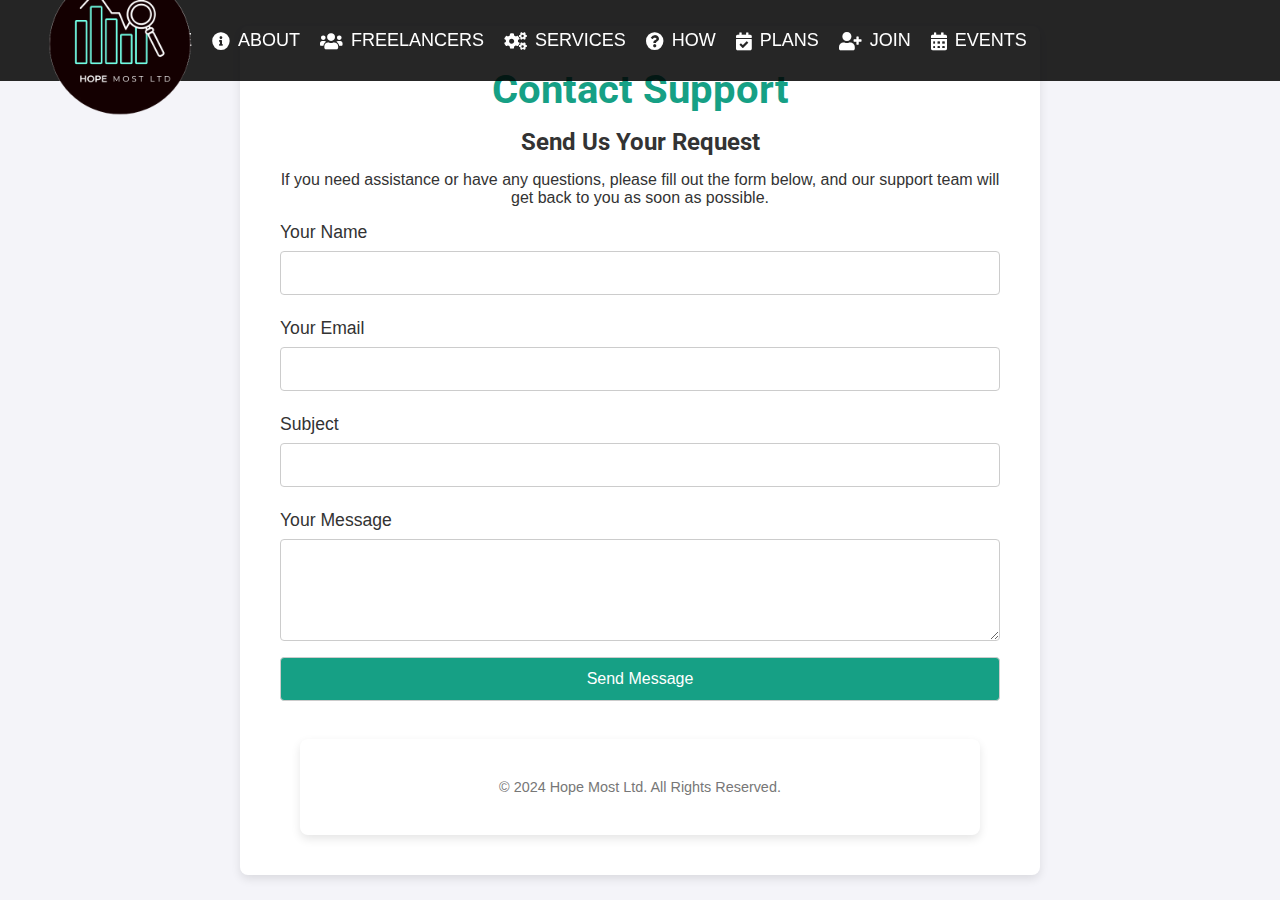
<file: contact-support.html>
<!DOCTYPE html>
<html lang="en">
<head>
    <meta charset="UTF-8">
    <meta name="viewport" content="width=device-width, initial-scale=1.0"> <link rel="icon" href="favicons/favicon.ico">
    <link rel="apple-touch-icon" sizes="192x192" href="favicons/android-chrome-192x192.png">
    <link rel="icon" type="image/png" sizes="32x32" href="favicons/favicon-32x32.png">
    <link rel="icon" type="image/png" sizes="16x16" href="favicons/favicon-16x16.png">
    <link rel="manifest" href="favicons/site.webmanifest">
   <link href="https://cdnjs.cloudflare.com/ajax/libs/font-awesome/5.15.4/css/all.min.css" rel="stylesheet">
    <link rel="stylesheet" href="css/navbar.css">
    <title>Contact Support</title>
    <style>
        body {
            font-family: 'Arial', sans-serif;
            background-color: #f4f4f9;
            color: #333;
            margin: 0;
            padding: 0;
            display: flex;
            justify-content: center;
            align-items: center;
            height: 100vh;
            text-align: center;
        }

        .container {
            max-width: 800px;
            margin: 0 20px;
            background-color: #fff;
            padding: 40px;
            box-shadow: 0 4px 10px rgba(0, 0, 0, 0.1);
            border-radius: 8px;
        }

        h1 {
            font-size: 2.5em;
            color: #16a085;
        }

        form {
            display: flex;
            flex-direction: column;
        }

        label {
            font-size: 1.1em;
            margin-top: 15px;
            text-align: left;
        }

        input, textarea {
            padding: 12px;
            margin: 8px 0;
            font-size: 1em;
            border: 1px solid #ccc;
            border-radius: 4px;
        }

        input[type="submit"] {
            background-color: #16a085;
            color: white;
            cursor: pointer;
            transition: background-color 0.3s ease;
        }

        input[type="submit"]:hover {
            background-color: #1abc9c;
        }

        footer {
            margin-top: 30px;
            font-size: 0.9em;
            color: #777;
        }

        .notification {
            display: none;
            background-color: #2ecc71;
            color: white;
            padding: 20px;
            margin-top: 20px;
            border-radius: 4px;
            text-align: center;
            font-size: 1.2em;
        }

        .notification.show {
            display: block;
        }
    </style>
</head>
<body>
    <div class="container">
         <header class="main-header">
            <nav class="main-nav">
                <div class="nav-container">

                    <a href="index.html" class="logo">
                        <img src="asset/file.png" alt="Hope Most Ltd. Logo" class="site-logo">
                    </a>
        
                    <ul class="nav-list">
                        <li><a href="index.html"><i class="fas fa-home"></i> Home</a></li>
                        <li><a href="aboutus.html"><i class="fas fa-info-circle"></i> About</a></li>
                        <li><a href="freelancers.html"><i class="fas fa-users"></i> Freelancers</a></li>
                        <li><a href="services.html"><i class="fas fa-cogs"></i> Services</a></li>
                        <li><a href="how-it-works.html"><i class="fas fa-question-circle"></i> How</a></li>
                        <li><a href="membership.html"><i class="fas fa-calendar-check"></i> Plans</a></li>
                        <li><a href="join.html"><i class="fas fa-user-plus"></i> Join</a></li>
                        <li><a href="events.html"><i class="fas fa-calendar-alt"></i> Events</a></li>
                    </ul>
        
                    <div class="hamburger" id="hamburger">
                        <span></span>
                        <span></span>
                        <span></span>
                    </div>
                </div>
            </nav>
        </header>
            <h1>Contact Support</h1>

        <section class="form-section">
            <h2>Send Us Your Request</h2>
            <p>If you need assistance or have any questions, please fill out the form below, and our support team will get back to you as soon as possible.</p>

            <form id="supportForm">
                <label for="name">Your Name</label>
                <input type="text" id="name" name="name" required>

                <label for="email">Your Email</label>
                <input type="email" id="email" name="email" required>

                <label for="subject">Subject</label>
                <input type="text" id="subject" name="subject" required>

                <label for="message">Your Message</label>
                <textarea id="message" name="message" rows="4" required></textarea>

                <input type="submit" value="Send Message">
            </form>

            <div id="notification" class="notification">
                Thank you! Your request has been received. Please allow us time to process it, and refrain from submitting another request until we get back to you.
            </div>
        </section>

        <footer>
            <div class="container">
                <div class="footer-left">
                    <p>&copy; 2024 Hope Most Ltd. All Rights Reserved.</p>
            </div>
        </footer>
    </div>

    <script>
        const form = document.getElementById('supportForm');
        const notification = document.getElementById('notification');

        form.addEventListener('submit', function(event) {
            
            event.preventDefault();

            notification.classList.add('show');

            form.reset();
        });
    </script>
</body>
</html>
</file>
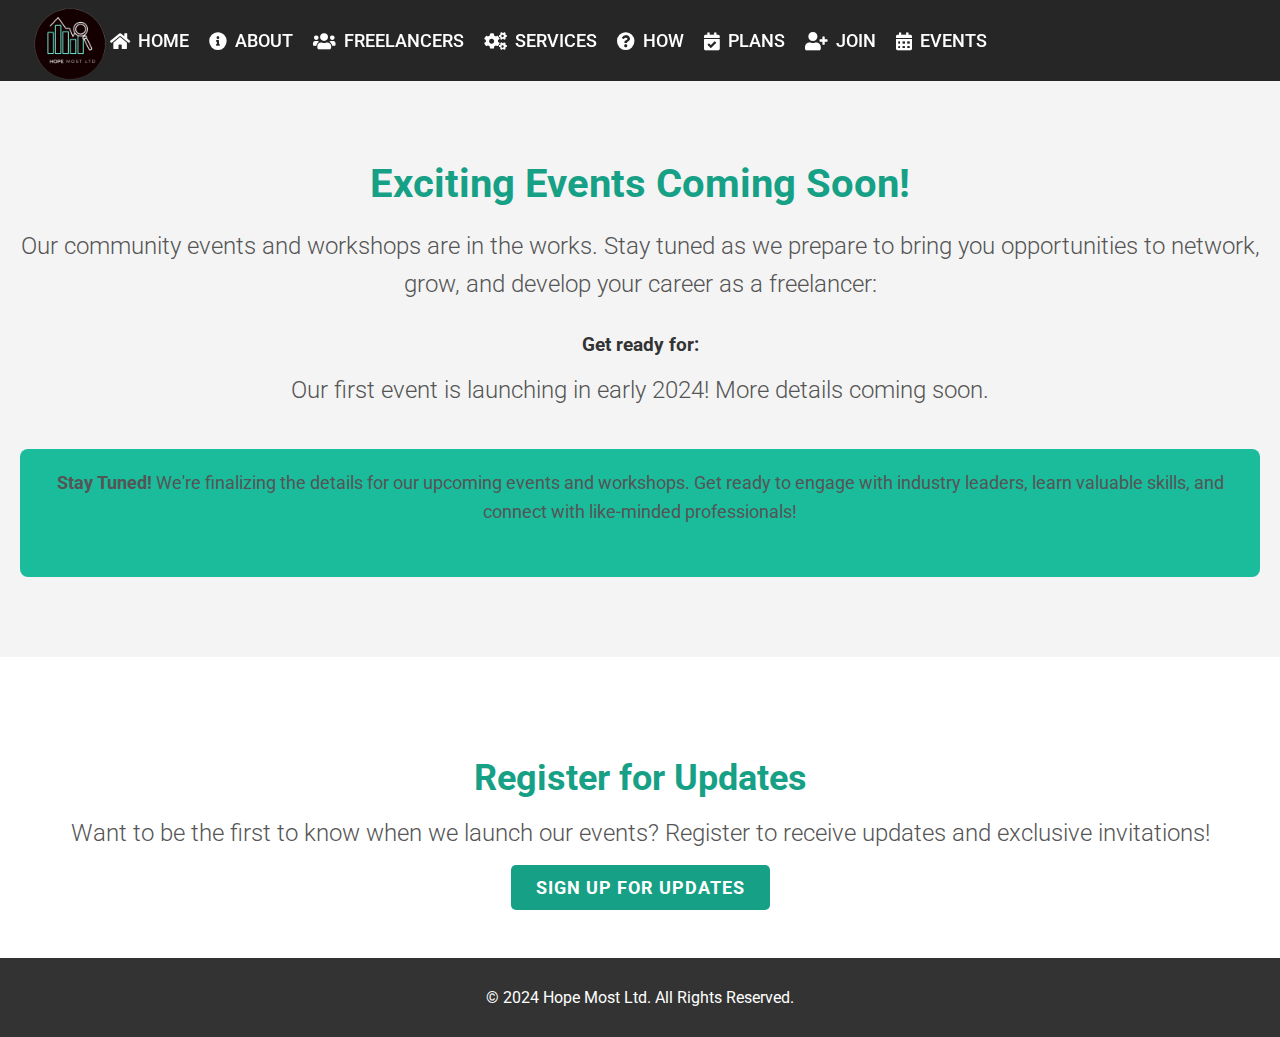
<file: events.html>
<!DOCTYPE html>
<html lang="en">
<head>
    <meta charset="UTF-8">
    <meta name="viewport" content="width=device-width, initial-scale=1.0">
    <title>Events & Workshops - Hope Most Ltd.</title> 
    <link rel="icon" href="favicons/favicon.ico">
    <link rel="apple-touch-icon" sizes="192x192" href="favicons/android-chrome-192x192.png">
    <link rel="icon" type="image/png" sizes="32x32" href="favicons/favicon-32x32.png">
    <link rel="icon" type="image/png" sizes="16x16" href="favicons/favicon-16x16.png">
    <link rel="manifest" href="favicons/site.webmanifest">
    
   <link href="https://cdnjs.cloudflare.com/ajax/libs/font-awesome/5.15.4/css/all.min.css" rel="stylesheet">
    <link rel="stylesheet" href="css/navbar.css">
    <link rel="stylesheet" href="css/events.css">
</head>
<body>
    <header class="main-header">
        <nav class="main-nav">
            <div class="nav-container">
                
                <a href="index.html" class="logo">
                    <img src="asset/file.png" alt="Hope Most Ltd. Logo" class="site-logo">
                </a>
    
                
                <ul class="nav-list">
                    <li><a href="index.html"><i class="fas fa-home"></i> Home</a></li>
                    <li><a href="aboutus.html"><i class="fas fa-info-circle"></i> About</a></li>
                    <li><a href="freelancers.html"><i class="fas fa-users"></i> Freelancers</a></li>
                    <li><a href="services.html"><i class="fas fa-cogs"></i> Services</a></li>
                    <li><a href="how-it-works.html"><i class="fas fa-question-circle"></i> How</a></li>
                    <li><a href="membership.html"><i class="fas fa-calendar-check"></i> Plans</a></li>
                    <li><a href="join.html"><i class="fas fa-user-plus"></i> Join</a></li>
                    <li><a href="events.html"><i class="fas fa-calendar-alt"></i> Events</a></li>
                </ul>
    
               
                <div class="hamburger" id="hamburger">
                    <span></span>
                    <span></span>
                    <span></span>
                </div>
            </div>
        </nav>
    </header>

    <main>
       
        <section id="upcoming-events">
            <div class="container">
                <h2>Exciting Events Coming Soon!</h2>
                <p>Our community events and workshops are in the works. Stay tuned as we prepare to bring you opportunities to network, grow, and develop your career as a freelancer:</p>
                <div class="countdown-timer">
                    <h3>Get ready for:</h3>
                    <p>Our first event is launching in early 2024! More details coming soon.</p>
                    <div class="coming-soon">
                        <p><strong>Stay Tuned!</strong> We're finalizing the details for our upcoming events and workshops. Get ready to engage with industry leaders, learn valuable skills, and connect with like-minded professionals!</p>
                    </div>
                </div>
            </div>
        </section>

        
        <section id="register">
            <div class="container">
                <h2>Register for Updates</h2>
                <p>Want to be the first to know when we launch our events? Register to receive updates and exclusive invitations!</p>
                <a href="contact-support.html" class="cta-btn">Sign Up for Updates</a>
            </div>
        </section>
    </main>

    <footer>
        <div class="container">
            <div class="footer-left">
                <p>&copy; 2024 Hope Most Ltd. All Rights Reserved.</p>
            </div>
        </div>
    </footer>    

    <script src="js/script.js"></script>
</body>
</html>
</file>
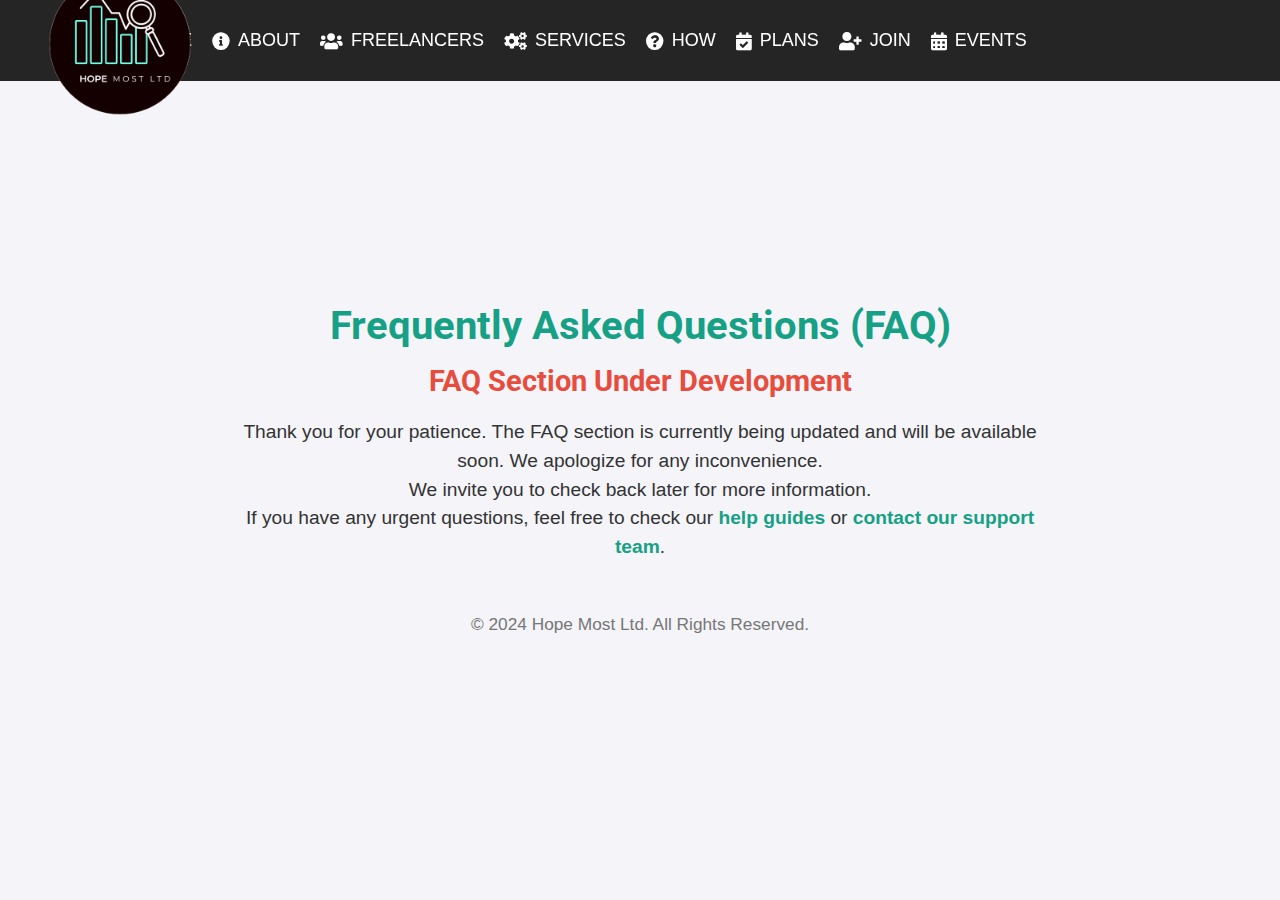
<file: faq.html>
<!DOCTYPE html>
<html lang="en">
<head>
    <meta charset="UTF-8">
    <meta name="viewport" content="width=device-width, initial-scale=1.0">
    <link rel="icon" href="favicons/favicon.ico">
    <link rel="apple-touch-icon" sizes="192x192" href="favicons/android-chrome-192x192.png">
    <link rel="icon" type="image/png" sizes="32x32" href="favicons/favicon-32x32.png">
    <link rel="icon" type="image/png" sizes="16x16" href="favicons/favicon-16x16.png">
    <link rel="manifest" href="favicons/site.webmanifest">
   <link href="https://cdnjs.cloudflare.com/ajax/libs/font-awesome/5.15.4/css/all.min.css" rel="stylesheet">
    <link rel="stylesheet" href="css/navbar.css">
    <title>FAQ - Under Maintenance</title>
    <style>
        
        body {
            font-family: 'Arial', sans-serif;
            background-color: #f4f4f9;
            color: #333;
            margin: 0;
            padding: 0;
            display: flex;
            justify-content: center;
            align-items: center;
            height: 100vh;
            text-align: center;
        }

        .container {
            max-width: 800px;
            margin: 0 20px;
        }

        header {
            margin-bottom: 40px;
        }

        h1 {
            font-size: 2.5em;
            color: #16a085;
        }

        h2 {
            font-size: 1.8em;
            color: #e74c3c;
            margin-bottom: 20px;
        }

        p {
            font-size: 1.2em;
            line-height: 1.5;
        }

        a {
            color: #16a085;
            text-decoration: none;
            font-weight: bold;
        }

        a:hover {
            text-decoration: underline;
        }

        footer {
            margin-top: 50px;
            font-size: 0.9em;
            color: #777;
        }

    </style>
</head>
<body>
    <div class="container">
         <header class="main-header">
            <nav class="main-nav">
                <div class="nav-container">
                    
                    <a href="index.html" class="logo">
                        <img src="asset/file.png" alt="Hope Most Ltd. Logo" class="site-logo">
                    </a>
        
                  
                    <ul class="nav-list">
                        <li><a href="index.html"><i class="fas fa-home"></i> Home</a></li>
                        <li><a href="aboutus.html"><i class="fas fa-info-circle"></i> About</a></li>
                        <li><a href="freelancers.html"><i class="fas fa-users"></i> Freelancers</a></li>
                        <li><a href="services.html"><i class="fas fa-cogs"></i> Services</a></li>
                        <li><a href="how-it-works.html"><i class="fas fa-question-circle"></i> How</a></li>
                        <li><a href="membership.html"><i class="fas fa-calendar-check"></i> Plans</a></li>
                        <li><a href="join.html"><i class="fas fa-user-plus"></i> Join</a></li>
                        <li><a href="events.html"><i class="fas fa-calendar-alt"></i> Events</a></li>
                    </ul>
        
                   
                    <div class="hamburger" id="hamburger">
                        <span></span>
                        <span></span>
                        <span></span>
                    </div>
                </div>
            </nav>
        </header>
            <h1>Frequently Asked Questions (FAQ)</h1>

        <section class="maintenance">
            <h2>FAQ Section Under Development</h2>
            <p>Thank you for your patience. The FAQ section is currently being updated and will be available soon. We apologize for any inconvenience.</p>
            <p>We invite you to check back later for more information.</p>
            <p>If you have any urgent questions, feel free to check our <a href="guides.html">help guides</a> or <a href="contact-support.html">contact our support team</a>.</p>
        </section>

        <footer>
            <div class="container">
                <div class="footer-left">
                    <p>&copy; 2024 Hope Most Ltd. All Rights Reserved.</p>
            </div>
        </footer>
    </div>
</body>
</html>
</file>
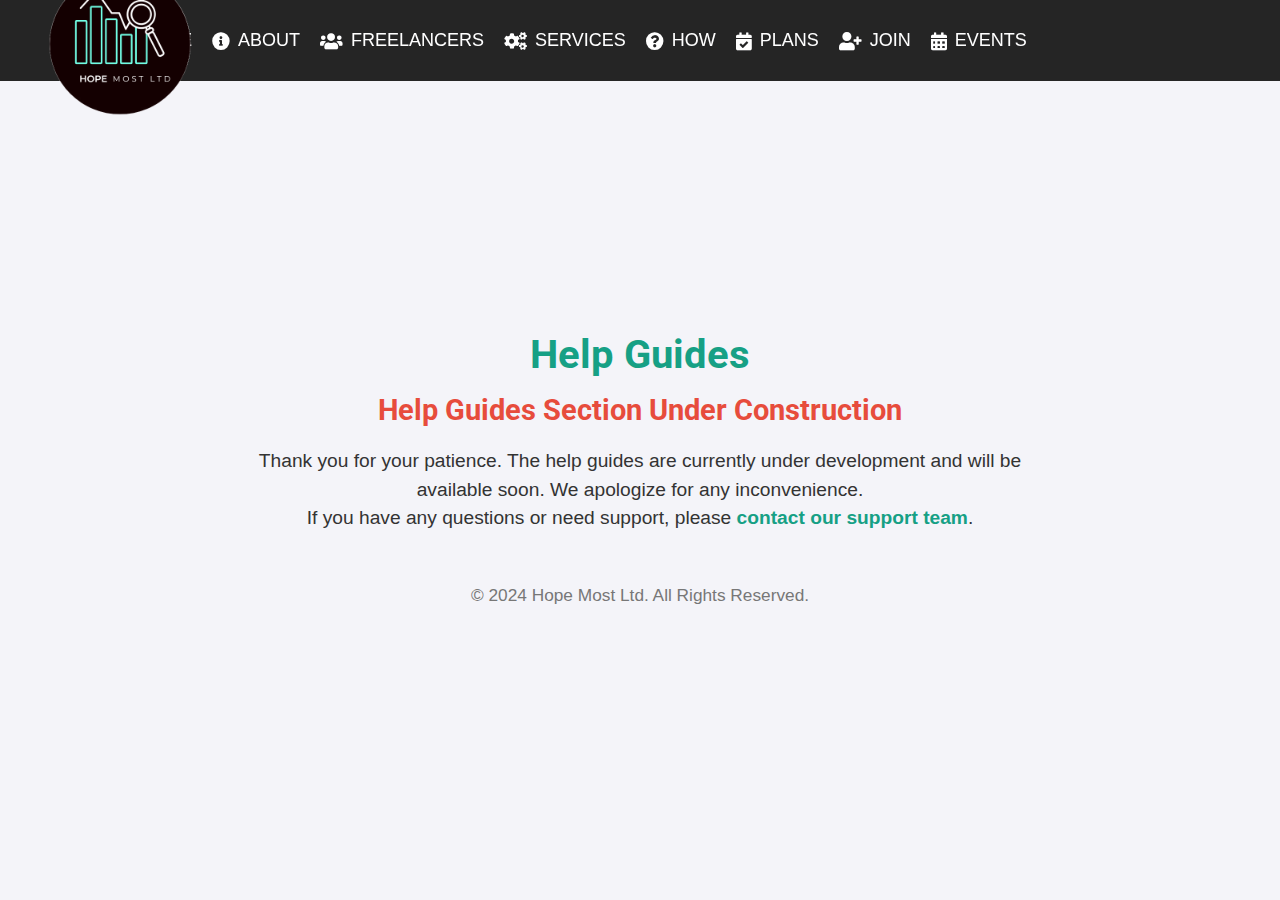
<file: guides.html>
<!DOCTYPE html>
<html lang="en">
<head>
    <meta charset="UTF-8">
    <meta name="viewport" content="width=device-width, initial-scale=1.0">
    <link rel="icon" href="favicons/favicon.ico">
    <link rel="apple-touch-icon" sizes="192x192" href="favicons/android-chrome-192x192.png">
    <link rel="icon" type="image/png" sizes="32x32" href="favicons/favicon-32x32.png">
    <link rel="icon" type="image/png" sizes="16x16" href="favicons/favicon-16x16.png">
    <link rel="manifest" href="favicons/site.webmanifest">
   <link href="https://cdnjs.cloudflare.com/ajax/libs/font-awesome/5.15.4/css/all.min.css" rel="stylesheet">
    <link rel="stylesheet" href="css/navbar.css">
    <title>Help Guides - Under Construction</title>
    <style>
        body {
            font-family: 'Arial', sans-serif;
            background-color: #f4f4f9;
            color: #333;
            margin: 0;
            padding: 0;
            display: flex;
            justify-content: center;
            align-items: center;
            height: 100vh;
            text-align: center;
        }

        .container {
            max-width: 800px;
            margin: 0 20px;
        }

        header {
            margin-bottom: 40px;
        }

        h1 {
            font-size: 2.5em;
            color: #16a085;
        }

        h2 {
            font-size: 1.8em;
            color: #e74c3c;
            margin-bottom: 20px;
        }

        p {
            font-size: 1.2em;
            line-height: 1.5;
        }

        a {
            color: #16a085;
            text-decoration: none;
            font-weight: bold;
        }

        a:hover {
            text-decoration: underline;
        }

        footer {
            margin-top: 50px;
            font-size: 0.9em;
            color: #777;
        }
    </style>
</head>
<body>
    <div class="container">
         <header class="main-header">
            <nav class="main-nav">
                <div class="nav-container">

                    <a href="index.html" class="logo">
                        <img src="asset/file.png" alt="Hope Most Ltd. Logo" class="site-logo">
                    </a>
        
                    <ul class="nav-list">
                        <li><a href="index.html"><i class="fas fa-home"></i> Home</a></li>
                        <li><a href="aboutus.html"><i class="fas fa-info-circle"></i> About</a></li>
                        <li><a href="freelancers.html"><i class="fas fa-users"></i> Freelancers</a></li>
                        <li><a href="services.html"><i class="fas fa-cogs"></i> Services</a></li>
                        <li><a href="how-it-works.html"><i class="fas fa-question-circle"></i> How</a></li>
                        <li><a href="membership.html"><i class="fas fa-calendar-check"></i> Plans</a></li>
                        <li><a href="join.html"><i class="fas fa-user-plus"></i> Join</a></li>
                        <li><a href="events.html"><i class="fas fa-calendar-alt"></i> Events</a></li>
                    </ul>
        
                    <div class="hamburger" id="hamburger">
                        <span></span>
                        <span></span>
                        <span></span>
                    </div>
                </div>
            </nav>
        </header>
            <h1>Help Guides</h1>

        <section class="maintenance">
            <h2>Help Guides Section Under Construction</h2>
            <p>Thank you for your patience. The help guides are currently under development and will be available soon. We apologize for any inconvenience.</p>
            <p>If you have any questions or need support, please <a href="contact-support.html">contact our support team</a>.</p>
        </section>

        <footer>
            <div class="container">
                <div class="footer-left">
                    <p>&copy; 2024 Hope Most Ltd. All Rights Reserved.</p>
                </div>
            </div>
        </footer>
    </div>
</body>
</html>
</file>
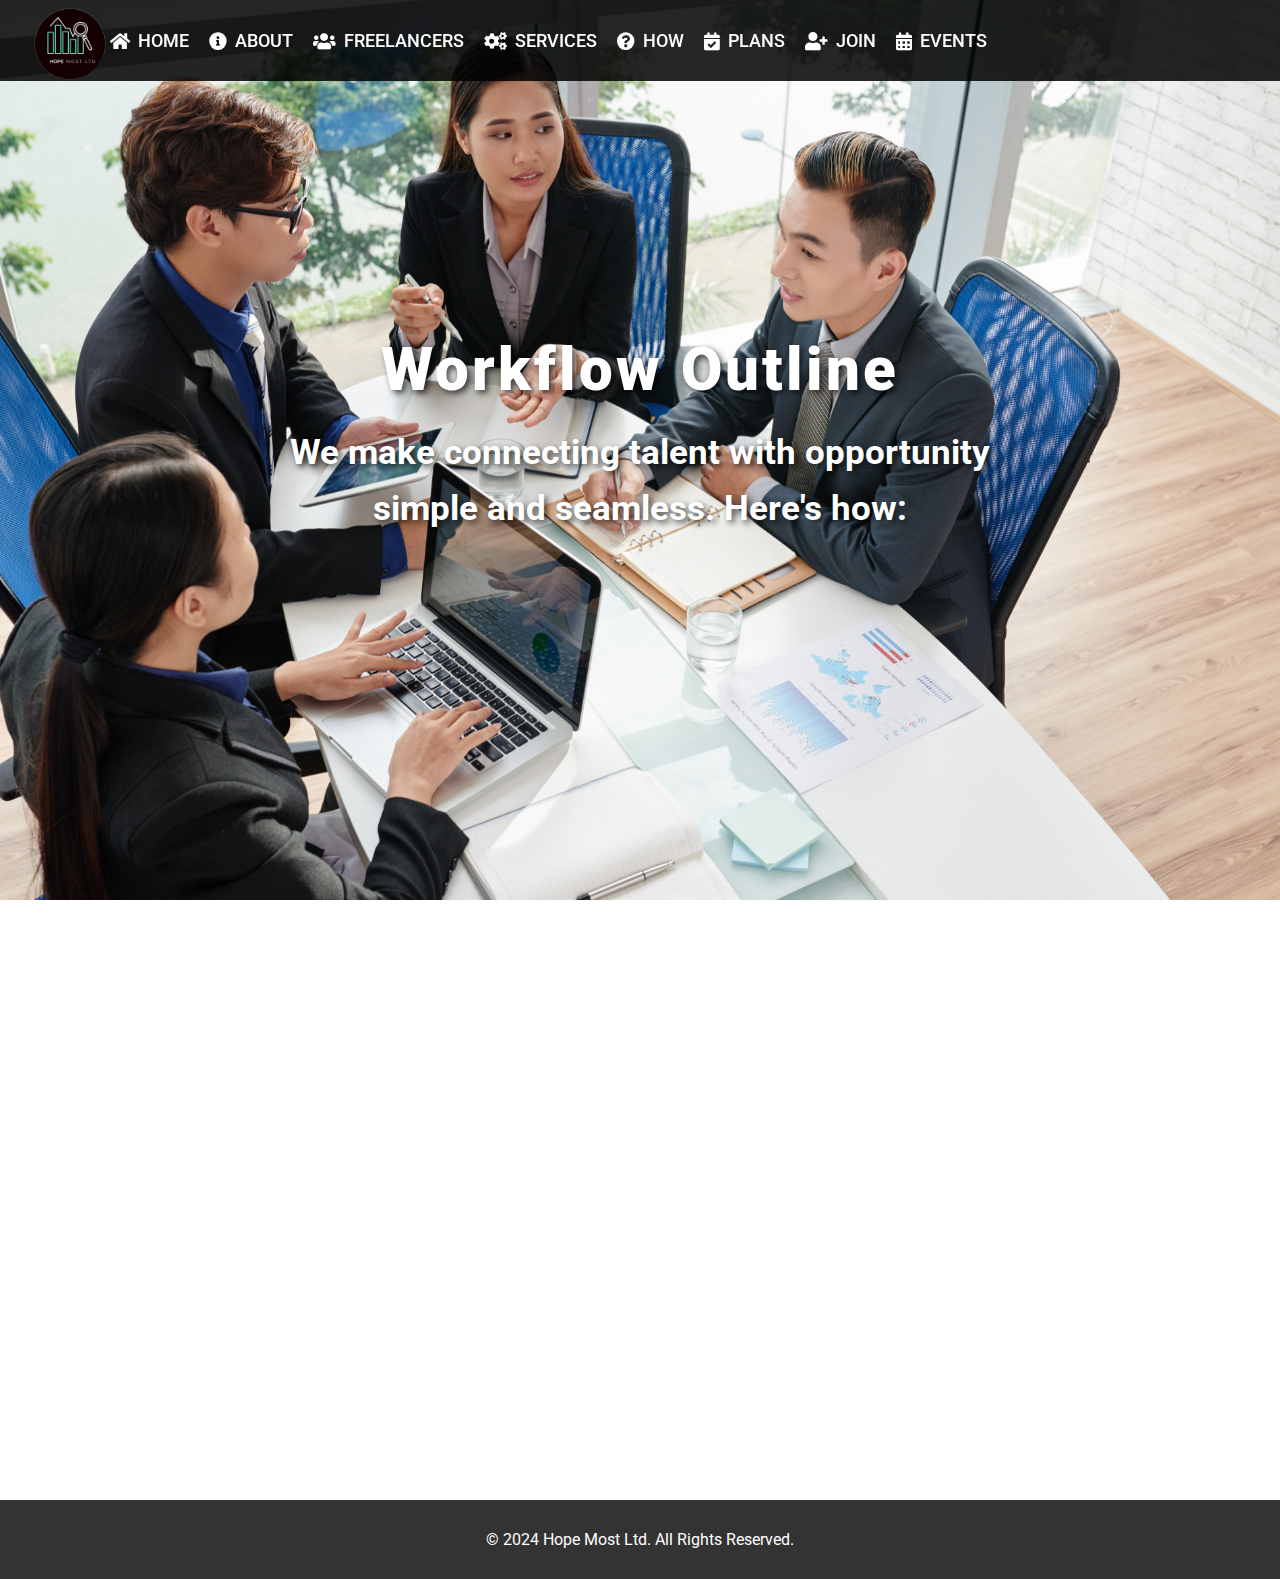
<file: how-it-works.html>
<!DOCTYPE html>
<html lang="en">
<head>
    <meta charset="UTF-8">
    <meta name="viewport" content="width=device-width, initial-scale=1.0">
    <title>How It Works - Hope Most Ltd.</title>
    <link rel="icon" href="favicons/favicon.ico">
    <link rel="apple-touch-icon" sizes="192x192" href="favicons/android-chrome-192x192.png">
    <link rel="icon" type="image/png" sizes="32x32" href="favicons/favicon-32x32.png">
    <link rel="icon" type="image/png" sizes="16x16" href="favicons/favicon-16x16.png">
    <link rel="manifest" href="favicons/site.webmanifest">
    
    <link href="https://cdnjs.cloudflare.com/ajax/libs/font-awesome/5.15.4/css/all.min.css" rel="stylesheet">
    <link rel="stylesheet" href="css/navbar.css">
    <link rel="stylesheet" href="css/how-it-woks.css">
</head>
<body>
    <header class="main-header">
        <nav class="main-nav">
            <div class="nav-container">
               
                <a href="index.html" class="logo">
                    <img src="asset/file.png" alt="Hope Most Ltd. Logo" class="site-logo">
                </a>
    
               
                <ul class="nav-list">
                    <li><a href="index.html"><i class="fas fa-home"></i> Home</a></li>
                    <li><a href="aboutus.html"><i class="fas fa-info-circle"></i> About</a></li>
                    <li><a href="freelancers.html"><i class="fas fa-users"></i> Freelancers</a></li>
                    <li><a href="services.html"><i class="fas fa-cogs"></i> Services</a></li>
                    <li><a href="how-it-works.html"><i class="fas fa-question-circle"></i> How</a></li>
                    <li><a href="membership.html"><i class="fas fa-calendar-check"></i> Plans</a></li>
                    <li><a href="join.html"><i class="fas fa-user-plus"></i> Join</a></li>
                    <li><a href="events.html"><i class="fas fa-calendar-alt"></i> Events</a></li>
                </ul>
    
                
                <div class="hamburger" id="hamburger">
                    <span></span>
                    <span></span>
                    <span></span>
                </div>
            </div>
        </nav>
    </header>
    <main>
        <section id="intro">
            <div class="container">
                <h2>Workflow Outline</h2>
                <p>We make connecting talent with opportunity simple and seamless. Here's how:</p>
            </div>
        </section>

        <section id="step-1">
            <div class="container">
                <h2>Step 1: Connect</h2>
                <p>Clients can reach out to discuss their project needs, and freelancers can apply to join our network.</p>
            </div>
        </section>

        <section id="step-2">
            <div class="container">
                <h2>Step 2: Match</h2>
                <p>We carefully match freelancers with the right projects and coworking spaces based on their skills and preferences.</p>
            </div>
        </section>

        <section id="step-3">
            <div class="container">
                <h2>Step 3: Work & Grow</h2>
                <p>Once placed, freelancers receive ongoing support and opportunities to collaborate, ensuring a successful experience for all parties.</p>
            </div>
        </section>
    </main>

    <footer>
        <div class="container">
            <div class="footer-left">
                <p>&copy; 2024 Hope Most Ltd. All Rights Reserved.</p>
            </div>
        </div>
    </footer>    
    
    <script src="js/script.js"></script>
</body>
</html>
</file>
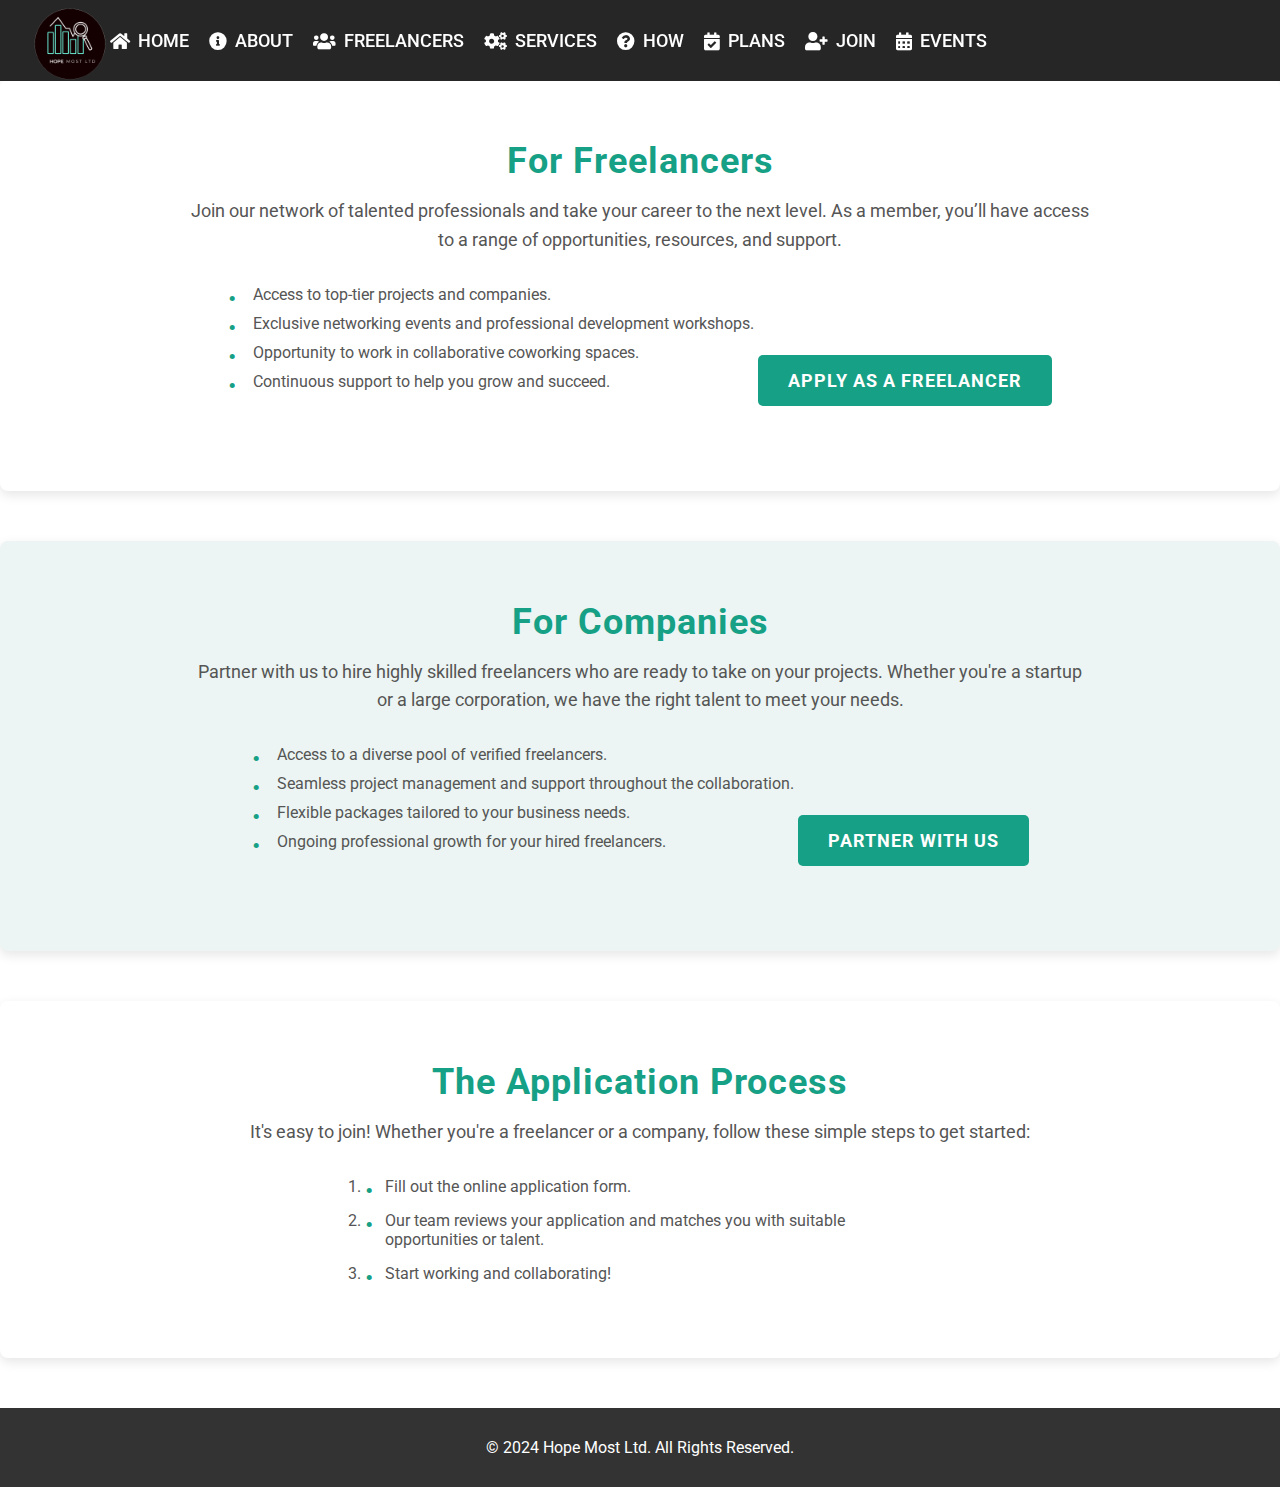
<file: join.html>
<!DOCTYPE html>
<html lang="en">
<head>
    <meta charset="UTF-8">
    <meta name="viewport" content="width=device-width, initial-scale=1.0">
    <title>Join Our Network - Hope Most Ltd.</title>
    <link rel="icon" href="favicons/favicon.ico">
    <link rel="apple-touch-icon" sizes="192x192" href="favicons/android-chrome-192x192.png">
    <link rel="icon" type="image/png" sizes="32x32" href="favicons/favicon-32x32.png">
    <link rel="icon" type="image/png" sizes="16x16" href="favicons/favicon-16x16.png">
    <link rel="manifest" href="favicons/site.webmanifest">
   <link href="https://cdnjs.cloudflare.com/ajax/libs/font-awesome/5.15.4/css/all.min.css" rel="stylesheet">
    <link rel="stylesheet" href="css/navbar.css">
    <link rel="stylesheet" href="css/join.css">
</head>
<body>
    <!DOCTYPE html>
<html lang="en">
<head>
    <meta charset="UTF-8">
    <meta name="viewport" content="width=device-width, initial-scale=1.0">
    <title>Join Our Network - Hope Most Ltd.</title>
    <link rel="stylesheet" href="css/join.css">
    <link rel="stylesheet" href="css/index.css">
</head>
<body>
    <header class="main-header">
        <nav class="main-nav">
            <div class="nav-container">
                
                <a href="index.html" class="logo">
                    <img src="asset/file.png" alt="Hope Most Ltd. Logo" class="site-logo">
                </a>
    
               
                <ul class="nav-list">
                    <li><a href="index.html"><i class="fas fa-home"></i> Home</a></li>
                    <li><a href="aboutus.html"><i class="fas fa-info-circle"></i> About</a></li>
                    <li><a href="freelancers.html"><i class="fas fa-users"></i> Freelancers</a></li>
                    <li><a href="services.html"><i class="fas fa-cogs"></i> Services</a></li>
                    <li><a href="how-it-works.html"><i class="fas fa-question-circle"></i> How</a></li>
                    <li><a href="membership.html"><i class="fas fa-calendar-check"></i> Plans</a></li>
                    <li><a href="join.html"><i class="fas fa-user-plus"></i> Join</a></li>
                    <li><a href="events.html"><i class="fas fa-calendar-alt"></i> Events</a></li>
                </ul>
    
                
                <div class="hamburger" id="hamburger">
                    <span></span>
                    <span></span>
                    <span></span>
                </div>
            </div>
        </nav>
    </header>
    
    <main>
        <section id="for-freelancers">
            <div class="container">
                <h2>For Freelancers</h2>
                <p>Join our network of talented professionals and take your career to the next level. As a member, you’ll have access to a range of opportunities, resources, and support.</p>
                <ul>
                    <li>Access to top-tier projects and companies.</li>
                    <li>Exclusive networking events and professional development workshops.</li>
                    <li>Opportunity to work in collaborative coworking spaces.</li>
                    <li>Continuous support to help you grow and succeed.</li>
                </ul>
                <a href="contact-support.html" class="cta-btn">Apply as a Freelancer</a>
            </div>
        </section>

        <section id="for-companies">
            <div class="container">
                <h2>For Companies</h2>
                <p>Partner with us to hire highly skilled freelancers who are ready to take on your projects. Whether you're a startup or a large corporation, we have the right talent to meet your needs.</p>
                <ul>
                    <li>Access to a diverse pool of verified freelancers.</li>
                    <li>Seamless project management and support throughout the collaboration.</li>
                    <li>Flexible packages tailored to your business needs.</li>
                    <li>Ongoing professional growth for your hired freelancers.</li>
                </ul>
                <a href="contact-support.html" class="cta-btn">Partner with Us</a>
            </div>
        </section>

        <section id="application-process">
            <div class="container">
                <h2>The Application Process</h2>
                <p>It's easy to join! Whether you're a freelancer or a company, follow these simple steps to get started:</p>
                <ol>
                    <li>Fill out the online application form.</li>
                    <li>Our team reviews your application and matches you with suitable opportunities or talent.</li>
                    <li>Start working and collaborating!</li>
                </ol>
            </div>
        </section>         
    </main>

    <footer>
        <div class="container">
            <div class="footer-left">
                <p>&copy; 2024 Hope Most Ltd. All Rights Reserved.</p>
            </div>
        </div>
    </footer>    
    
    <script src="js/script.js"></script>
</body>
</html>
</file>
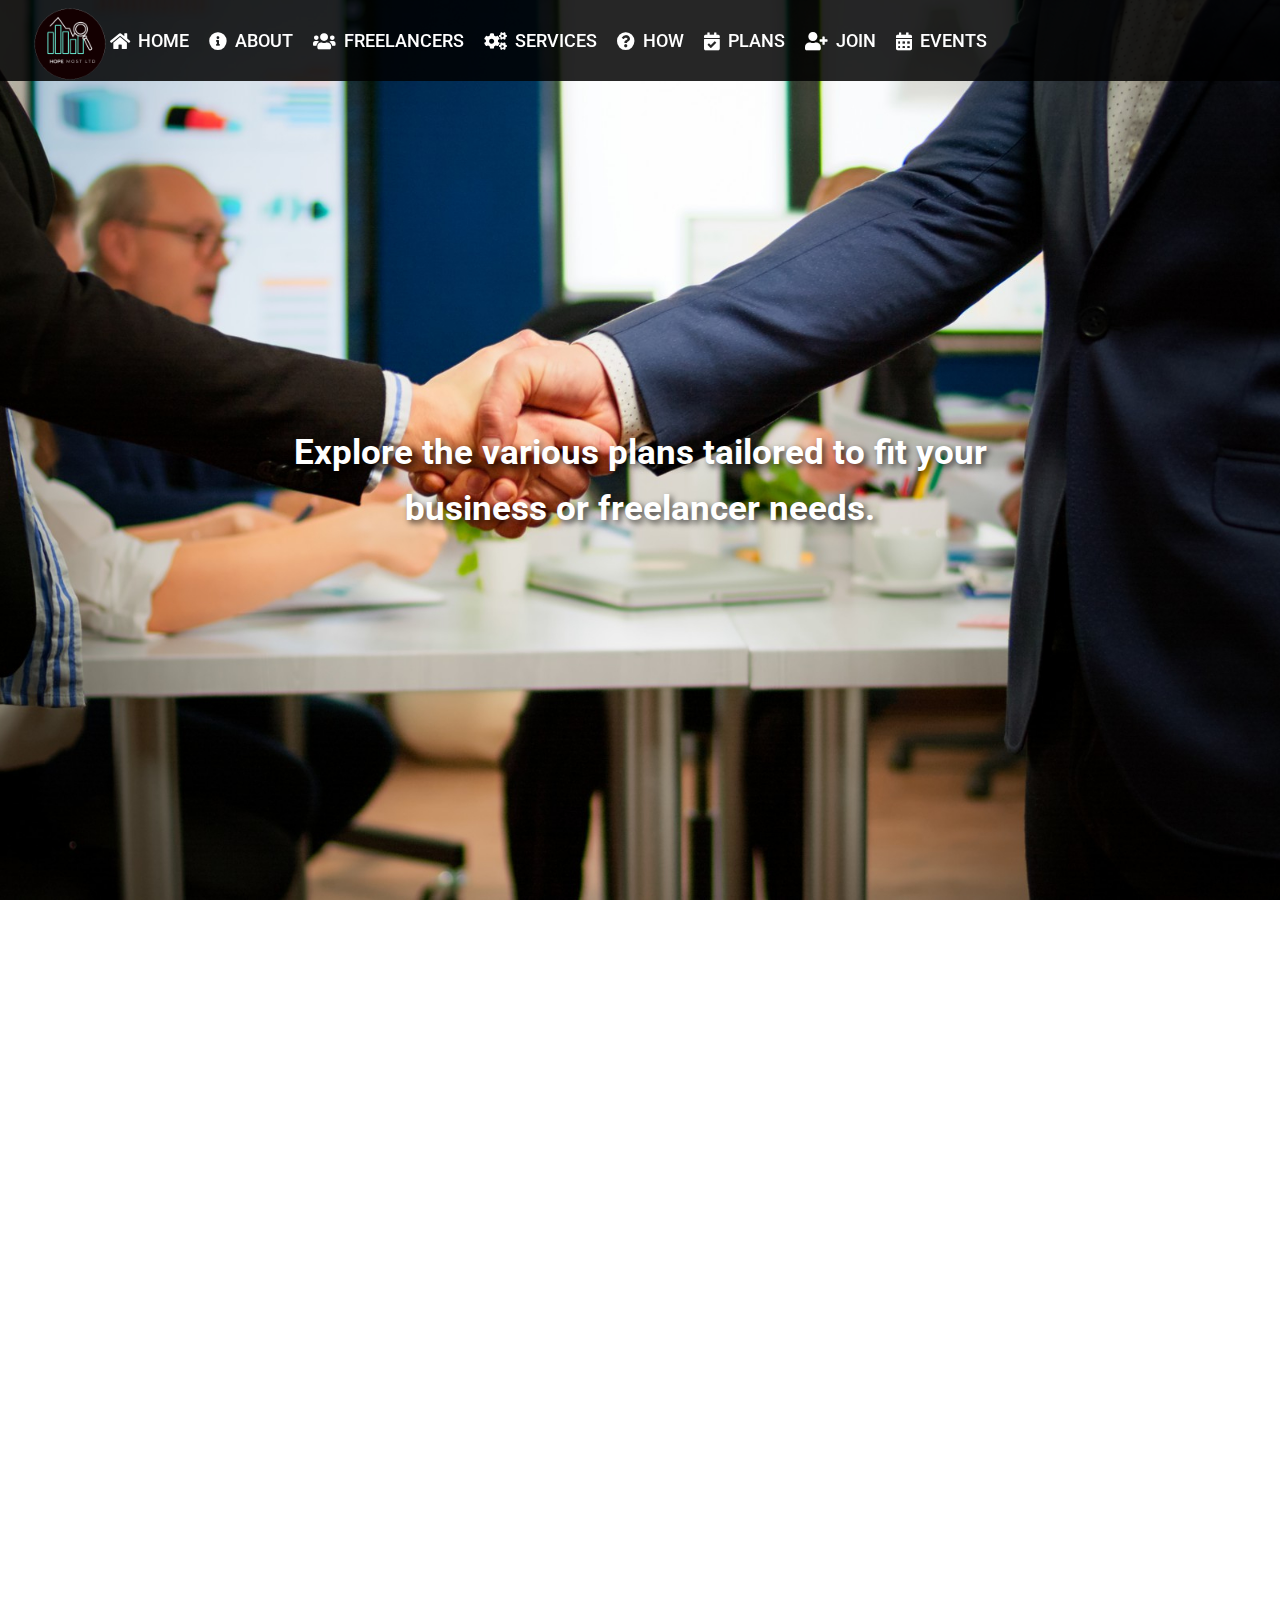
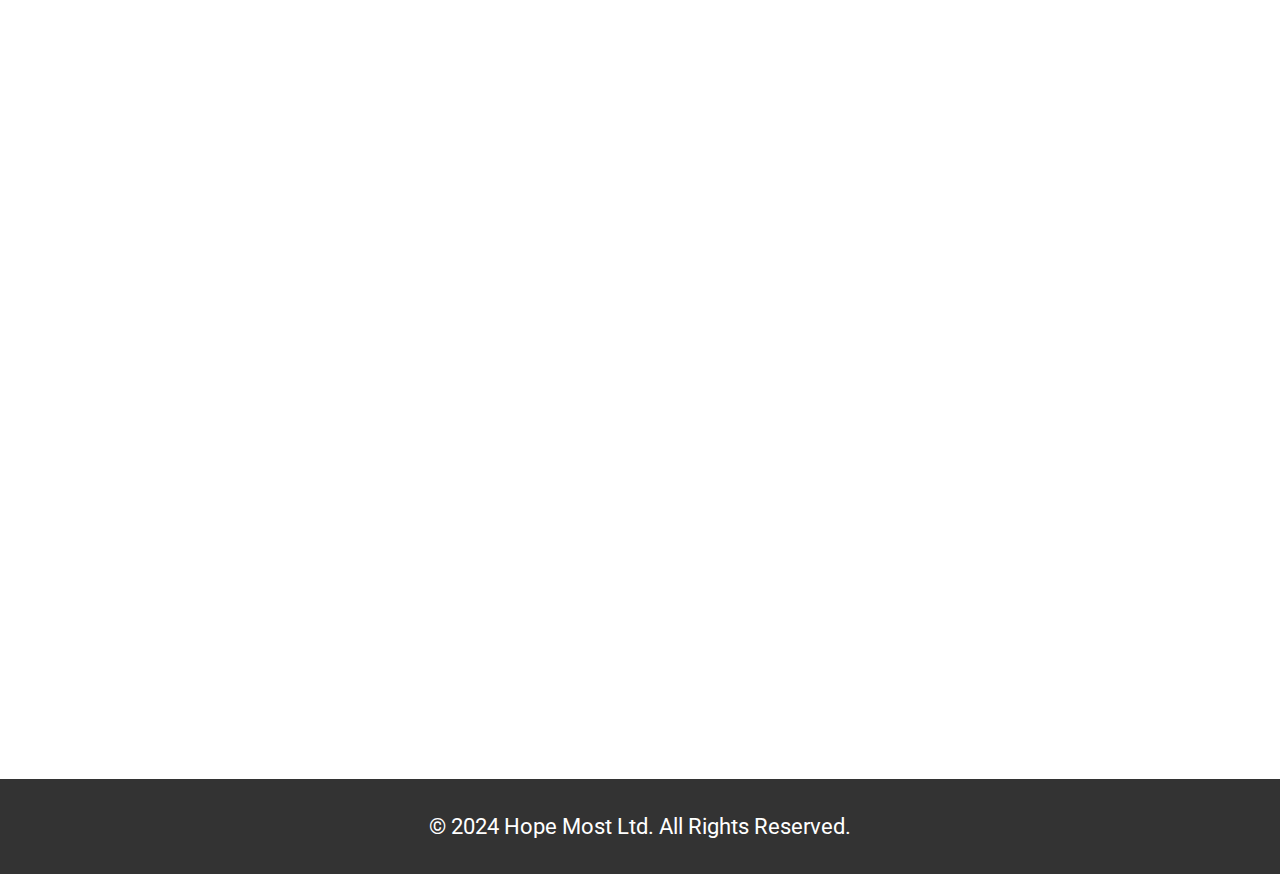
<file: membership.html>
<!DOCTYPE html>
<html lang="en">
<head>
    <meta charset="UTF-8">
    <meta name="viewport" content="width=device-width, initial-scale=1.0">
    <title>Membership Plans - Hope Most Ltd.</title>
    <link rel="icon" href="favicons/favicon.ico">
    <link rel="apple-touch-icon" sizes="192x192" href="favicons/android-chrome-192x192.png">
    <link rel="icon" type="image/png" sizes="32x32" href="favicons/favicon-32x32.png">
    <link rel="icon" type="image/png" sizes="16x16" href="favicons/favicon-16x16.png">
    <link rel="manifest" href="favicons/site.webmanifest">
    <link href="https://cdnjs.cloudflare.com/ajax/libs/font-awesome/5.15.4/css/all.min.css" rel="stylesheet">
    <link rel="stylesheet" href="css/navbar.css">
    <link rel="stylesheet" href="css/membership.css">
</head>
<body>
    <header class="main-header">
        <nav class="main-nav">
            <div class="nav-container">
                
                <a href="index.html" class="logo">
                    <img src="asset/file.png" alt="Hope Most Ltd. Logo" class="site-logo">
                </a>
    
                
                <ul class="nav-list">
                    <li><a href="index.html"><i class="fas fa-home"></i> Home</a></li>
                    <li><a href="aboutus.html"><i class="fas fa-info-circle"></i> About</a></li>
                    <li><a href="freelancers.html"><i class="fas fa-users"></i> Freelancers</a></li>
                    <li><a href="services.html"><i class="fas fa-cogs"></i> Services</a></li>
                    <li><a href="how-it-works.html"><i class="fas fa-question-circle"></i> How</a></li>
                    <li><a href="membership.html"><i class="fas fa-calendar-check"></i> Plans</a></li>
                    <li><a href="join.html"><i class="fas fa-user-plus"></i> Join</a></li>
                    <li><a href="events.html"><i class="fas fa-calendar-alt"></i> Events</a></li>
                </ul>
    
                
                <div class="hamburger" id="hamburger">
                    <span></span>
                    <span></span>
                    <span></span>
                </div>
            </div>
        </nav>
    </header>
    <main>
        <section id="intro">
            <div class="container">
                <h2>Flexible Membership Plans</h2>
                <p>Explore the various plans tailored to fit your business or freelancer needs.</p>
            </div>
        </section>

        <section id="business-plans">
            <div class="container">
                <h2>Business Plans</h2>
                <p>Choose from different packages to suit your company’s requirements for hiring freelancers.</p>
                
                <div class="plan-card">
                    <h3>Basic Package</h3>
                    <p>Start with a basic plan for small projects. Limited access to freelancers.</p>
                </div>
                <div class="plan-card">
                    <h3>Premium Package</h3>
                    <p>Unlock premium freelancers with more features and a wider network.</p>
                </div>
                <div class="plan-card">
                    <h3>Enterprise Package</h3>
                    <p>For large businesses requiring multiple freelancers with full support.</p>
                </div>
            </div>
        </section>

        <section id="freelancer-plans">
            <div class="container">
                <h2>Freelancer Benefits</h2>
                <p>Freelancers get access to coworking spaces, networking events, and resources to help them thrive.</p>
               
                <ul>
                    <li>Access to premium coworking spaces</li>
                    <li>Networking opportunities with industry leaders</li>
                    <li>Free resources for professional development</li>
                    <li>Support in finding clients</li>
                    <li>Regular workshops and events</li>
                </ul>
            </div>
        </section>

        
<section id="sign-up">
    <div class="container">
        <h2>Sign Up</h2>
        <p>Interested in joining? Find the perfect plan and get started today!</p>
        <button id="sign-up-btn" class="cta-button">Sign Up Now</button>
    </div>
</section>


<div id="signup-popup" class="popup">
    <div class="popup-content">
        <span id="close-signup-popup" class="close-btn">&times;</span>
        <h3>Sign Up Request</h3>
        <p>Fill in the form below to apply for membership. You will receive a response within 24 hours.</p>
        <form id="signup-form">
            <div class="form-group">
                <label for="signup-name">Your Name</label>
                <input type="text" id="signup-name" name="name" required placeholder="Your full name">
            </div>
            <div class="form-group">
                <label for="signup-email">Your Email</label>
                <input type="email" id="signup-email" name="email" required placeholder="Your email address">
            </div>
            <div class="form-group">
                <label for="plan">Preferred Plan</label>
                <select id="plan" name="plan" required>
                    <option value="" disabled selected>Select a plan</option>
                    <option value="basic">Basic Package</option>
                    <option value="premium">Premium Package</option>
                    <option value="enterprise">Enterprise Package</option>
                </select>
            </div>
            <button type="submit" class="submit-btn">Submit Request</button>
        </form>
    </div>
</div>


<div id="confirmation-popup" class="popup">
    <div class="popup-content">
        <span id="close-confirmation-popup" class="close-btn">&times;</span>
        <h3>Thank You!</h3>
        <p>Your sign-up request has been received. We will get back to you within 24 hours.</p>
    </div>
</div>

    </main>

    <footer>
        <div class="container">
            <div class="footer-left">
                <p>&copy; 2024 Hope Most Ltd. All Rights Reserved.</p>
            </div>
        </div>
    </footer>    
    
    <script src="js/script.js"></script>
</body>
</html>
</file>
<file: css/navbar.css>
@import url('https://fonts.googleapis.com/css2?family=Roboto:wght@400;700&display=swap');

/* Global Styles - Applique la police à tout le texte */
body {
    font-family: 'Roboto', sans-serif;  /* Ou la police de ton choix */
    font-size: 16px; /* Taille de base de la police */
    color: #333; /* Couleur de texte par défaut */
    margin: 0;
    padding: 0;
}

/* Titre principal (ex: h1, h2, h3, etc.) */
h1, h2, h3, h4, h5, h6 {
    font-family: 'Roboto', sans-serif; /* Applique la police ici aussi si nécessaire */
    font-weight: 700; /* Poids plus lourd pour les titres */
    margin-bottom: 15px;
}

/* Resetting some default styles */
* {
    margin: 0;
    padding: 0;
    box-sizing: border-box;
}

/* Logo positionné à gauche */
.logo {
    margin-top: 3px; /* Ajustement du top pour un meilleur alignement */
    position: absolute; /* Permet de le placer exactement à gauche */
    left: 20px; /* Plus éloigné du bord gauche */
    top: 50%; /* Centre verticalement */
    transform: translateY(-50%);
}

.site-logo {
    width: 200px; /* Taille réduite du logo pour mieux s'adapter */
    height: auto; /* Conserve les proportions */
    display: block;
}

/* Style général de la navbar */
.main-nav {
    position: fixed;
    top: 0;
    left: 0;
    width: 100%;
    padding: 30px 0;
    background-color: rgba(0, 0, 0, 0.85); /* Fond sombre avec transparence */
    z-index: 10;
}

.nav-container {
    display: flex;
    justify-content: space-between; /* Écarte les éléments à gauche et à droite */
    align-items: center;
    max-width: 1200px;
    margin: 0 auto;
    padding: 0 20px;
    width: 100%;
}

/* Menu de navigation (liste horizontale par défaut) */
.nav-list {
    list-style: none;
    display: flex;
    gap: 20px; /* Espacement entre les éléments */
    margin-left: 50px; /* Pousse les onglets plus vers la droite */
}

.nav-list a {
    color: white;
    text-decoration: none;
    font-size: 18px;
    font-weight: 500;
    text-transform: uppercase;
    transition: color 0.3s ease;
    display: flex;
    align-items: center;
}

.nav-list a i {
    margin-right: 8px; /* Espacement entre l'icône et le texte */
}

.nav-list a:hover {
    color: #34a853;
}

/* Hamburger menu pour mobile */
.hamburger {
    display: none;
    cursor: pointer;
    flex-direction: column;
    gap: 5px;
}

.hamburger span {
    background-color: white;
    height: 3px;
    width: 25px;
    transition: 0.3s;
}

/* Responsive Design pour mobile */
@media (max-width: 1024px) {  /* Le hamburger apparaîtra dès que l'écran est plus petit que 1024px */
    .nav-list {
        display: none; /* Cache le menu lorsque la largeur est réduite */
        width: 100%;
        text-align: left;
        margin: 0;
        padding-top: 60px; /* Un peu d'espace au-dessus du menu */
    }

    /* Affiche le menu quand il est actif (hamburger cliqué) */
    .nav-list.active {
        display: flex;
        flex-direction: column;
        position: absolute;
        top: 50px; /* Ajout d'un espace entre le menu et le logo */
        left: 0;
        right: 0;
        background-color: rgba(0, 0, 0, 0.9);
        padding: 20px;
    }

    /* Affiche le hamburger menu */
    .hamburger {
        display: flex;
        margin-left: auto; /* Décalage à droite du hamburger */
    }

    /* Animation hamburger */
    .hamburger.active span:nth-child(1) {
        transform: rotate(45deg);
        position: absolute;
    }

    .hamburger.active span:nth-child(2) {
        opacity: 0;
    }

    .hamburger.active span:nth-child(3) {
        transform: rotate(-45deg);
        position: absolute;
    }

    /* Espacement entre les éléments du menu */
    .nav-list li {
        margin-bottom: 15px;
    }
}

/* Ajoute une transition fluide pour l'apparition du menu hamburger */
@media (max-width: 1200px) { /* La transition pour les tailles d'écrans plus petites */
    .main-nav .nav-container {
        justify-content: space-between;
        align-items: center;
    }

    /* Positionne plus à droite les onglets sur les petits écrans */
    .nav-list {
        margin-left: 100px; /* Augmente la marge pour éloigner les onglets du logo */
    }
}


.hero-section {
    position: relative;
    height: 100vh;
    display: flex;
    justify-content: center;
    align-items: center;
    overflow: hidden;
    background-image: url('herohongkong.jpg'); /* Image de fond */
    background-size: cover;
    background-position: center;
    background-attachment: fixed;
    z-index: 1;
    padding-top: 10px;
}

.hero-content {
    text-align: center;
    color: white;
    z-index: 2;
    animation: slideInFade 1.5s ease-out;
}

.hero-title {
    font-size: 60px;
    font-weight: 900;
    letter-spacing: 3px;
    margin-bottom: 20px;
    color: #f2eeee;
    text-shadow: 3px 3px 6px rgba(0, 0, 0, 0.7);
    animation: slideInFade 1.8s ease-out;
}

.hero-description {
    font-size: 35px;
    margin-bottom: 30px;
    color: #f4e8e8;
    font-weight: 700;
    text-shadow: 3px 3px 6px rgba(0, 0, 0, 0.7);
    animation: slideInFade 2.2s ease-out;
}

.cta-btn {
    padding: 15px 30px;
    background-color: #16a085;
    color: white;
    text-decoration: none;
    border-radius: 5px;
    font-size: 18px;
    font-weight: bold;
    letter-spacing: 1px;
    text-transform: uppercase;
    transition: transform 0.3s, background-color 0.3s;
    animation: slideInFade 2.5s ease-out;
}

.cta-btn:hover {
    background-color: #298735;
    transform: translateY(-5px);
}
</file>
<file: css/events.css>
@import url('https://fonts.googleapis.com/css2?family=Roboto:wght@400;700&display=swap');

/* Logo positionné à gauche */
.logo {
    margin-top: 3px; /* Ajustement du top pour un meilleur alignement */
    position: absolute; /* Permet de le placer exactement à gauche */
    left: 20px; /* Plus éloigné du bord gauche */
    top: 50%; /* Centre verticalement */
    transform: translateY(-50%);
}

.site-logo {
    width: 100px; /* Taille réduite du logo pour mieux s'adapter */
    height: auto; /* Conserve les proportions */
    display: block;
}

/* Style général de la navbar */
.main-nav {
    position: fixed;
    top: 0;
    left: 0;
    width: 100%;
    padding: 30px 0;
    background-color: rgba(0, 0, 0, 0.85); /* Fond sombre avec transparence */
    z-index: 10;
}

.nav-container {
    display: flex;
    justify-content: space-between; /* Écarte les éléments à gauche et à droite */
    align-items: center;
    max-width: 1200px;
    margin: 0 auto;
    padding: 0 20px;
    width: 100%;
}

/* Menu de navigation (liste horizontale par défaut) */
.nav-list {
    list-style: none;
    display: flex;
    gap: 20px; /* Espacement entre les éléments */
    margin-left: 50px; /* Pousse les onglets plus vers la droite */
}

.nav-list a {
    color: white;
    text-decoration: none;
    font-size: 18px;
    font-weight: 500;
    text-transform: uppercase;
    transition: color 0.3s ease;
    display: flex;
    align-items: center;
}

.nav-list a i {
    margin-right: 8px; /* Espacement entre l'icône et le texte */
}

.nav-list a:hover {
    color: #34a853;
}

/* Hamburger menu pour mobile */
.hamburger {
    display: none;
    cursor: pointer;
    flex-direction: column;
    gap: 5px;
}

.hamburger span {
    background-color: white;
    height: 3px;
    width: 25px;
    transition: 0.3s;
}

/* Responsive Design pour mobile */
@media (max-width: 1024px) {  /* Le hamburger apparaîtra dès que l'écran est plus petit que 1024px */
    .nav-list {
        display: none; /* Cache le menu lorsque la largeur est réduite */
        width: 100%;
        text-align: left;
        margin: 0;
        padding-top: 60px; /* Un peu d'espace au-dessus du menu */
    }

    /* Affiche le menu quand il est actif (hamburger cliqué) */
    .nav-list.active {
        display: flex;
        flex-direction: column;
        position: absolute;
        top: 50px; /* Ajout d'un espace entre le menu et le logo */
        left: 0;
        right: 0;
        background-color: rgba(0, 0, 0, 0.9);
        padding: 20px;
    }

    /* Affiche le hamburger menu */
    .hamburger {
        display: flex;
        margin-left: auto; /* Décalage à droite du hamburger */
    }

    /* Animation hamburger */
    .hamburger.active span:nth-child(1) {
        transform: rotate(45deg);
        position: absolute;
    }

    .hamburger.active span:nth-child(2) {
        opacity: 0;
    }

    .hamburger.active span:nth-child(3) {
        transform: rotate(-45deg);
        position: absolute;
    }

    /* Espacement entre les éléments du menu */
    .nav-list li {
        margin-bottom: 15px;
    }
}

/* Ajoute une transition fluide pour l'apparition du menu hamburger */
@media (max-width: 1200px) { /* La transition pour les tailles d'écrans plus petites */
    .main-nav .nav-container {
        justify-content: space-between;
        align-items: center;
    }

    /* Positionne plus à droite les onglets sur les petits écrans */
    .nav-list {
        margin-left: 100px; /* Augmente la marge pour éloigner les onglets du logo */
    }
}

/* Upcoming Events Section */
#upcoming-events {
    background-color: #f4f4f4;
    padding: 80px 20px;
    text-align: center;
    margin-top: 80px; /* Ajoute un espacement pour éviter que la section ne touche la navbar */
}

#upcoming-events h2 {
    font-size: 40px;
    color: #16a085;
    margin-bottom: 20px;
    font-weight: 700;
}

#upcoming-events p {
    font-size: 24px;
    color: #555;
    line-height: 1.6;
    margin-bottom: 30px;
    font-weight: 300;
}

#upcoming-events .countdown-timer {
    margin-top: 30px;
}

#upcoming-events .coming-soon {
    background-color: #1abc9c;
    color: white;
    padding: 20px;
    border-radius: 8px;
    margin-top: 40px;
}

#upcoming-events .coming-soon p {
    font-size: 18px;
    font-weight: 400;
}

/* Register Section */
#register {
    background-color: #fff;
    padding: 60px 20px;
    text-align: center;
    margin-top: 40px; /* Ajoute un espacement entre les sections */
}

#register h2 {
    font-size: 36px;
    color: #16a085;
    margin-bottom: 20px;
    font-weight: 700;
}

#register p {
    font-size: 24px;
    color: #555;
    margin-bottom: 30px;
    font-weight: 300;
}

.cta-btn {
    background-color: #16a085;
    color: white;
    padding: 12px 25px;
    text-decoration: none;
    font-weight: bold;
    border-radius: 5px;
    transition: background-color 0.3s ease;
}

.cta-btn:hover {
    background-color: #1abc9c;
}

/* Footer */
footer {
    background-color: #333;
    color: #fff;
    padding: 30px 0;
    width: 100%;
    display: flex;
    justify-content: center; /* Centre horizontalement le contenu */
    align-items: center; /* Centre verticalement le contenu */
    text-align: center; /* Centre le texte dans le conteneur */
}

footer .footer-left p {
    margin: 0; /* Enlève les marges autour du texte */
}

/* Responsive Design Adjustments */
@media (max-width: 768px) {
    #upcoming-events, #register {
        padding: 40px 15px;
        margin-top: 120px; /* Éviter que la section chevauche la navbar */
    }

    #upcoming-events h2, #register h2 {
        font-size: 28px;
    }

    #upcoming-events p, #register p {
        font-size: 16px;
    }
}
</file>
<file: css/how-it-woks.css>
/* Section Intro */
#intro {
    background: linear-gradient(to right, rgba(22, 160, 133, 0.9), rgba(41, 128, 185, 0.9)); /* Dégradé */
    color: #fff; /* Texte en blanc pour la cohérence */
    padding: 80px 20px; /* Padding en px */
    text-align: center;
    background-image: url('howitworks.jpg');
    background-size: cover;
    background-attachment: fixed;
    height: 100vh; /* Ajuster à 50% de la hauteur de la fenêtre */
    display: flex;
    justify-content: center;
    align-items: center;
    flex-direction: column;
    margin-top: 0; /* Enlève la marge entre la navbar et la section intro */
}

/* Police & Taille de texte */
#intro h2 {
    font-size: 60px; /* Taille du titre en px */
    font-weight: 900; /* Gras, pour une présence forte */
    letter-spacing: 3px; /* Espacement des lettres */
    margin-bottom: 20px; /* Espacement avec le texte en dessous */
    color: #f2eeee; /* Couleur claire comme dans la section hero */
    text-shadow: 3px 3px 6px rgba(0, 0, 0, 0.7); /* Ombre pour rendre le texte plus visible */
    animation: slideInFade 1.8s ease-out; /* Animation pour l'apparition */
}

/* Texte de la description dans l'intro */
#intro p {
    font-size: 35px; /* Taille du texte en px */
    font-weight: 700; /* Gras pour une meilleure lisibilité */
    color: #f4e8e8; /* Couleur claire du texte */
    margin-bottom: 30px; /* Marge sous le texte */
    max-width: 800px;
    line-height: 1.6;
    margin-left: auto;
    margin-right: auto;
    text-shadow: 3px 3px 6px rgba(0, 0, 0, 0.7); /* Ombre sur le texte */
    animation: slideInFade 2.2s ease-out; /* Animation pour l'apparition */
}
/* Logo positionné à gauche */
.logo {
    margin-top: 3px; /* Ajustement du top pour un meilleur alignement */
    position: absolute; /* Permet de le placer exactement à gauche */
    left: 20px; /* Plus éloigné du bord gauche */
    top: 50%; /* Centre verticalement */
    transform: translateY(-50%);
}

.site-logo {
    width: 100px; /* Taille réduite du logo pour mieux s'adapter */
    height: auto; /* Conserve les proportions */
    display: block;
}

/* Style général de la navbar */
.main-nav {
    position: fixed;
    top: 0;
    left: 0;
    width: 100%;
    padding: 30px 0;
    background-color: rgba(0, 0, 0, 0.85); /* Fond sombre avec transparence */
    z-index: 10;
}

.nav-container {
    display: flex;
    justify-content: space-between; /* Écarte les éléments à gauche et à droite */
    align-items: center;
    max-width: 1200px;
    margin: 0 auto;
    padding: 0 20px;
    width: 100%;
}

/* Menu de navigation (liste horizontale par défaut) */
.nav-list {
    list-style: none;
    display: flex;
    gap: 20px; /* Espacement entre les éléments */
    margin-left: 50px; /* Pousse les onglets plus vers la droite */
}

.nav-list a {
    color: white;
    text-decoration: none;
    font-size: 18px;
    font-weight: 500;
    text-transform: uppercase;
    transition: color 0.3s ease;
    display: flex;
    align-items: center;
}

.nav-list a i {
    margin-right: 8px; /* Espacement entre l'icône et le texte */
}

.nav-list a:hover {
    color: #34a853;
}

/* Hamburger menu pour mobile */
.hamburger {
    display: none;
    cursor: pointer;
    flex-direction: column;
    gap: 5px;
}

.hamburger span {
    background-color: white;
    height: 3px;
    width: 25px;
    transition: 0.3s;
}

/* Responsive Design pour mobile */
@media (max-width: 1024px) {  /* Le hamburger apparaîtra dès que l'écran est plus petit que 1024px */
    .nav-list {
        display: none; /* Cache le menu lorsque la largeur est réduite */
        width: 100%;
        text-align: left;
        margin: 0;
        padding-top: 60px; /* Un peu d'espace au-dessus du menu */
    }

    /* Affiche le menu quand il est actif (hamburger cliqué) */
    .nav-list.active {
        display: flex;
        flex-direction: column;
        position: absolute;
        top: 50px; /* Ajout d'un espace entre le menu et le logo */
        left: 0;
        right: 0;
        background-color: rgba(0, 0, 0, 0.9);
        padding: 20px;
    }

    /* Affiche le hamburger menu */
    .hamburger {
        display: flex;
        margin-left: auto; /* Décalage à droite du hamburger */
    }

    /* Animation hamburger */
    .hamburger.active span:nth-child(1) {
        transform: rotate(45deg);
        position: absolute;
    }

    .hamburger.active span:nth-child(2) {
        opacity: 0;
    }

    .hamburger.active span:nth-child(3) {
        transform: rotate(-45deg);
        position: absolute;
    }

    /* Espacement entre les éléments du menu */
    .nav-list li {
        margin-bottom: 15px;
    }
}

/* Ajoute une transition fluide pour l'apparition du menu hamburger */
@media (max-width: 1200px) { /* La transition pour les tailles d'écrans plus petites */
    .main-nav .nav-container {
        justify-content: space-between;
        align-items: center;
    }

    /* Positionne plus à droite les onglets sur les petits écrans */
    .nav-list {
        margin-left: 100px; /* Augmente la marge pour éloigner les onglets du logo */
    }
}

/* Animation pour la section Intro */
@keyframes slideInFade {
    0% {
        opacity: 0;
        transform: translateY(50px);
    }
    100% {
        opacity: 1;
        transform: translateY(0);
    }
}

/* Styling for mobile devices */
@media (max-width: 768px) {
    #intro {
        padding: 60px 15px; /* Moins de padding pour les écrans plus petits */
    }

    #intro h2 {
        font-size: 36px; /* Taille du titre réduite pour les petits écrans */
    }

    #intro p {
        font-size: 18px; /* Taille du texte réduite pour les petits écrans */
    }
}

/* ANIMATIONS */
@keyframes fadeInUp {
    0% {
        opacity: 0;
        transform: translateY(50px);
    }
    100% {
        opacity: 1;
        transform: translateY(0);
    }
}


/* ANIMATIONS */
@keyframes fadeInUp {
    0% {
        opacity: 0;
        transform: translateY(50px);
    }
    100% {
        opacity: 1;
        transform: translateY(0);
    }
}


/* Animation pour la section Intro */
@keyframes slideInFade {
    0% {
        opacity: 0;
        transform: translateY(50px);
    }
    100% {
        opacity: 1;
        transform: translateY(0);
    }
}

/* Section avec les étapes (Step 1, Step 2, Step 3) */
#step-1, #step-2, #step-3 {
    padding: 60px 20px;
    background-color: #f9f9f9;
    color: #333;
    text-align: center;
    margin-top: 0;
    opacity: 0;
    transform: translateY(50px);
    transition: opacity 0.6s ease, transform 0.6s ease;
}

/* Pour la section #intro (texte en blanc) */
#intro h2, #intro p {
    color: #fff; /* Change la couleur du texte en blanc */
}

/* Animation d'apparition des sections au défilement */
.fade-in-up {
    opacity: 1;
    transform: translateY(0);
}

/* Individual Steps */
#step-1, #step-2, #step-3 {
    background-color: #ffffff;
    margin-top: 30px;
    border-radius: 8px;
    box-shadow: 0 4px 8px rgba(0, 0, 0, 0.1);
    transition: transform 0.3s ease, box-shadow 0.3s ease;
    padding: 40px 20px;
}

#step-1:hover, #step-2:hover, #step-3:hover {
    transform: translateY(-5px);
    box-shadow: 0 6px 12px rgba(0, 0, 0, 0.2);
}

#step-1 h2, #step-2 h2, #step-3 h2 {
    color: #16a085;
}

#step-1 p, #step-2 p, #step-3 p {
    color: #555;
    font-size: 22px; /* Augmenter la taille du texte dans ces étapes */
    line-height: 1.6;
}

/* Styling for mobile devices */
@media (max-width: 768px) {
    #intro, #step-1, #step-2, #step-3 {
        padding: 40px 15px;
    }

    h2 {
        font-size: 26px;
    }

    p {
        font-size: 18px; /* Ajuster la taille du texte pour les appareils mobiles */
    }

    #step-1, #step-2, #step-3 {
        padding: 30px;
    }
}

/* ANIMATIONS */
@keyframes fadeInUp {
    0% {
        opacity: 0;
        transform: translateY(50px);
    }
    100% {
        opacity: 1;
        transform: translateY(0);
    }
}

/* Animation pour chaque section */
#intro, #step-1, #step-2, #step-3 {
    animation: fadeInUp 0.6s forwards;
}

#step-1 {
    animation-delay: 0.3s; /* Décalage de l'animation pour les étapes */
}

#step-2 {
    animation-delay: 0.6s;
}

#step-3 {
    animation-delay: 0.9s;
}

/* Animation lors du défilement */
@media (min-width: 768px) {
    #intro.is-visible, #step-1.is-visible, #step-2.is-visible, #step-3.is-visible {
        animation: fadeInUp 0.6s forwards;
    }
}

/* Pour les petits écrans */
@media (max-width: 480px) {
    h2 {
        font-size: 24px;
    }

    p {
        font-size: 16px;
    }
}

/* Footer */
footer {
    background-color: #333;
    color: #fff;
    padding: 30px 0;
    width: 100%;
    display: flex;
    justify-content: center; /* Centre horizontalement le contenu */
    align-items: center; /* Centre verticalement le contenu */
    text-align: center; /* Centre le texte dans le conteneur */
}

footer .footer-left p {
    margin: 0; /* Enlève les marges autour du texte */
}

/* Styles responsives : pour les petits écrans */

/* Écrans de 768px et moins (tablettes et petits écrans) */
@media (max-width: 768px) {
    footer {
        padding: 30px 15px; /* Ajuste le padding sur les petits écrans */
    }

    footer .footer-left {
        width: 100%; /* Prend toute la largeur sur les petits écrans */
    }
}


/* ANIMATIONS */
@keyframes fadeInUp {
    0% {
        opacity: 0;
        transform: translateY(50px);
    }
    100% {
        opacity: 1;
        transform: translateY(0);
    }
}

/* Animation pour chaque section */
#intro, #step-1, #step-2, #step-3 {
    animation: fadeInUp 0.6s forwards;
}

#step-1 {
    animation-delay: 0.3s; /* Décalage de l'animation pour les étapes */
}

#step-2 {
    animation-delay: 0.6s;
}

#step-3 {
    animation-delay: 0.9s;
}

/* Animation lors du défilement */
@media (min-width: 768px) {
    #intro.is-visible, #step-1.is-visible, #step-2.is-visible, #step-3.is-visible {
        animation: fadeInUp 0.6s forwards;
    }
}

/* Pour les petits écrans */
@media (max-width: 480px) {
    h2 {
        font-size: 24px;
    }

    p {
        font-size: 16px;
    }
}
</file>
<file: css/join.css>
@import url('https://fonts.googleapis.com/css2?family=Roboto:wght@400;700&display=swap');
/* Logo positionné à gauche */
.logo {
    margin-top: 3px; /* Ajustement du top pour un meilleur alignement */
    position: absolute; /* Permet de le placer exactement à gauche */
    left: 20px; /* Plus éloigné du bord gauche */
    top: 50%; /* Centre verticalement */
    transform: translateY(-50%);
}

.site-logo {
    width: 100px; /* Taille réduite du logo pour mieux s'adapter */
    height: auto; /* Conserve les proportions */
    display: block;
}

/* Style général de la navbar */
.main-nav {
    position: fixed;
    top: 0;
    left: 0;
    width: 100%;
    padding: 30px 0;
    background-color: rgba(0, 0, 0, 0.85); /* Fond sombre avec transparence */
    z-index: 10;
}

.nav-container {
    display: flex;
    justify-content: space-between; /* Écarte les éléments à gauche et à droite */
    align-items: center;
    max-width: 1200px;
    margin: 0 auto;
    padding: 0 20px;
    width: 100%;
}

/* Menu de navigation (liste horizontale par défaut) */
.nav-list {
    list-style: none;
    display: flex;
    gap: 20px; /* Espacement entre les éléments */
    margin-left: 50px; /* Pousse les onglets plus vers la droite */
}

.nav-list a {
    color: white;
    text-decoration: none;
    font-size: 18px;
    font-weight: 500;
    text-transform: uppercase;
    transition: color 0.3s ease;
    display: flex;
    align-items: center;
}

.nav-list a i {
    margin-right: 8px; /* Espacement entre l'icône et le texte */
}

.nav-list a:hover {
    color: #34a853;
}

/* Hamburger menu pour mobile */
.hamburger {
    display: none;
    cursor: pointer;
    flex-direction: column;
    gap: 5px;
}

.hamburger span {
    background-color: white;
    height: 3px;
    width: 25px;
    transition: 0.3s;
}

/* Responsive Design pour mobile */
@media (max-width: 1024px) {  /* Le hamburger apparaîtra dès que l'écran est plus petit que 1024px */
    .nav-list {
        display: none; /* Cache le menu lorsque la largeur est réduite */
        width: 100%;
        text-align: left;
        margin: 0;
        padding-top: 60px; /* Un peu d'espace au-dessus du menu */
    }

    /* Affiche le menu quand il est actif (hamburger cliqué) */
    .nav-list.active {
        display: flex;
        flex-direction: column;
        position: absolute;
        top: 50px; /* Ajout d'un espace entre le menu et le logo */
        left: 0;
        right: 0;
        background-color: rgba(0, 0, 0, 0.9);
        padding: 20px;
    }

    /* Affiche le hamburger menu */
    .hamburger {
        display: flex;
        margin-left: auto; /* Décalage à droite du hamburger */
    }

    /* Animation hamburger */
    .hamburger.active span:nth-child(1) {
        transform: rotate(45deg);
        position: absolute;
    }

    .hamburger.active span:nth-child(2) {
        opacity: 0;
    }

    .hamburger.active span:nth-child(3) {
        transform: rotate(-45deg);
        position: absolute;
    }

    /* Espacement entre les éléments du menu */
    .nav-list li {
        margin-bottom: 15px;
    }
}

/* Ajoute une transition fluide pour l'apparition du menu hamburger */
@media (max-width: 1200px) { /* La transition pour les tailles d'écrans plus petites */
    .main-nav .nav-container {
        justify-content: space-between;
        align-items: center;
    }

    /* Positionne plus à droite les onglets sur les petits écrans */
    .nav-list {
        margin-left: 100px; /* Augmente la marge pour éloigner les onglets du logo */
    }
}

/* Style pour le bouton CTA */
.cta-btn {
    background-color: #16a085;
    color: white;
    padding: 12px 24px;
    text-decoration: none;
    font-weight: bold;
    border-radius: 5px;
    display: inline-block;
    margin-top: 20px;
    text-transform: uppercase; /* Mettre en majuscule pour un effet plus professionnel */
    letter-spacing: 1px; /* Ajouter un espacement entre les lettres */
    transition: background-color 0.3s, transform 0.3s ease-in-out;
}

.cta-btn:hover {
    background-color: #1abc9c;
    transform: translateY(-5px); /* Effet de léger déplacement lors du survol */
}

.cta-btn:active {
    transform: translateY(2px); /* Légère pression sur le bouton */
}

/* Section For Freelancers */
#for-freelancers {
    background-color: #fff;
    padding: 60px 20px;
    text-align: center;
    box-shadow: 0 4px 12px rgba(0, 0, 0, 0.1); /* Ombre subtile autour de la section */
    border-radius: 8px; /* Coins arrondis pour un look plus doux */
    margin-top: 80px; /* Espacement pour éviter que la section ne chevauche la navbar */
}

#for-freelancers h2 {
    font-size: 36px;
    color: #16a085;
    margin-bottom: 15px;
    font-weight: 700;
    letter-spacing: 1px;
}

#for-freelancers p {
    font-size: 18px;
    color: #555;
    line-height: 1.6;
    margin-bottom: 30px;
    max-width: 900px;
    margin-left: auto;
    margin-right: auto;
}

/* Liste des points de Freelancers */
#for-freelancers ul {
    list-style: none;
    padding: 0;
    text-align: left;
    display: inline-block;
    margin-bottom: 30px;
}

#for-freelancers ul li {
    font-size: 16px;
    color: #555;
    margin-bottom: 10px;
    padding-left: 25px;
    position: relative;
}

#for-freelancers ul li::before {
    content: '\2022'; /* Ajouter un point avant chaque élément de la liste */
    font-size: 25px;
    color: #16a085;
    position: absolute;
    left: 0;
    top: 0;
}

/* Section For Companies */
#for-companies {
    background-color: #ecf5f3;
    padding: 60px 20px;
    text-align: center;
    box-shadow: 0 4px 12px rgba(0, 0, 0, 0.1);
    border-radius: 8px;
    margin-top: 40px; /* Ajout d'une marge pour éviter le chevauchement */
}

#for-companies h2 {
    font-size: 36px;
    color: #16a085;
    margin-bottom: 15px;
    font-weight: 700;
    letter-spacing: 1px;
}

#for-companies p {
    font-size: 18px;
    color: #555;
    line-height: 1.6;
    margin-bottom: 30px;
    max-width: 900px;
    margin-left: auto;
    margin-right: auto;
}

#for-companies ul {
    list-style: none;
    padding: 0;
    text-align: left;
    display: inline-block;
    margin-bottom: 30px;
}

#for-companies ul li {
    font-size: 16px;
    color: #555;
    margin-bottom: 10px;
    padding-left: 25px;
    position: relative;
}

#for-companies ul li::before {
    content: '\2022'; /* Ajouter un point avant chaque élément de la liste */
    font-size: 25px;
    color: #16a085;
    position: absolute;
    left: 0;
    top: 0;
}

/* Section Application Process */
#application-process {
    background-color: #fff;
    padding: 60px 20px;
    text-align: center;
    box-shadow: 0 4px 12px rgba(0, 0, 0, 0.1);
    border-radius: 8px;
    margin-top: 40px; /* Ajout d'une marge pour éviter le chevauchement */
}

#application-process h2 {
    font-size: 36px;
    color: #16a085;
    margin-bottom: 15px;
    font-weight: 700;
    letter-spacing: 1px;
}

#application-process p {
    font-size: 18px;
    color: #555;
    line-height: 1.6;
    margin-bottom: 30px;
    max-width: 900px;
    margin-left: auto;
    margin-right: auto;
}

#application-process ol {
    text-align: left;
    margin: 0 auto;
    max-width: 600px;
    padding-left: 25px; /* Ajoute un peu de padding pour une meilleure lisibilité */
}

#application-process ol li {
    font-size: 16px;
    color: #555;
    margin-bottom: 15px;
    padding-left: 20px;
    position: relative;
}

#application-process ol li::before {
    content: '\2022'; /* Ajouter un point avant chaque élément de la liste */
    font-size: 25px;
    color: #16a085;
    position: absolute;
    left: 0;
    top: 0;
}

/* Footer */
footer {
    background-color: #333;
    color: #fff;
    padding: 30px 0;
    width: 100%;
    display: flex;
    justify-content: center; /* Centre horizontalement le contenu */
    align-items: center; /* Centre verticalement le contenu */
    text-align: center; /* Centre le texte dans le conteneur */
}

footer .footer-left p {
    margin: 0; /* Enlève les marges autour du texte */
}

/* Styles responsives : pour les petits écrans */

/* Écrans de 768px et moins (tablettes et petits écrans) */
@media (max-width: 768px) {
    footer {
        padding: 30px 15px; /* Ajuste le padding sur les petits écrans */
    }

    footer .footer-left {
        width: 100%; /* Prend toute la largeur sur les petits écrans */
    }
}


/* Animation de la transition pour les sections */
@keyframes fadeIn {
    0% { opacity: 0; }
    100% { opacity: 1; }
}

#for-freelancers, #for-companies, #application-process {
    animation: fadeIn 1s ease-in-out; /* Appliquer une animation d'apparition au chargement */
}

/* Amélioration de l'espace autour des sections */
#for-freelancers, #for-companies, #application-process {
    margin-bottom: 50px; /* Augmente la marge entre les sections pour une meilleure lisibilité */
}

/* Pour les petits écrans (max-width: 768px) */
@media (max-width: 768px) {
    #for-freelancers, #for-companies, #application-process {
        margin-top: 120px; /* Augmente la marge pour éviter le chevauchement avec la navbar fixe */
    }

    #for-freelancers h2, #for-companies h2, #application-process h2 {
        font-size: 30px;
    }

    #for-freelancers p, #for-companies p, #application-process p {
        font-size: 16px;
    }

    .cta-btn {
        padding: 10px 20px;
        font-size: 14px;
    }
}

/* Pour les très petits écrans (max-width: 480px) */
@media (max-width: 480px) {
    #for-freelancers h2, #for-companies h2, #application-process h2 {
        font-size: 26px;
    }

    #for-freelancers p, #for-companies p, #application-process p {
        font-size: 14px;
    }

    .cta-btn {
        padding: 8px 16px;
        font-size: 12px;
    }
}
</file>
<file: css/index.css>
@import url('https://fonts.googleapis.com/css2?family=Roboto:wght@400;700&display=swap');

/* Animation slideInFade */
@keyframes slideInFade {
    0% {
        opacity: 0;
        transform: translateY(20px);
    }
    100% {
        opacity: 1;
        transform: translateY(0);
    }
}

/* Global Styles - Applique la police à tout le texte */
body {
    font-family: 'Roboto', sans-serif;  /* Ou la police de ton choix */
    font-size: 16px; /* Taille de base de la police */
    color: #333; /* Couleur de texte par défaut */
    margin: 0;
    padding: 0;
}

/* Titre principal (ex: h1, h2, h3, etc.) */
h1, h2, h3, h4, h5, h6 {
    font-family: 'Roboto', sans-serif; /* Applique la police ici aussi si nécessaire */
    font-weight: 700; /* Poids plus lourd pour les titres */
    margin-bottom: 15px;
}

/* Resetting some default styles */
* {
    margin: 0;
    padding: 0;
    box-sizing: border-box;
}
/* Logo positionné à gauche */
.logo {
    margin-top: 3px; /* Ajustement du top pour un meilleur alignement */
    position: absolute; /* Permet de le placer exactement à gauche */
    left: 20px; /* Plus éloigné du bord gauche */
    top: 50%; /* Centre verticalement */
    transform: translateY(-50%);
}

.site-logo {
    width: 100px; /* Taille réduite du logo pour mieux s'adapter */
    height: auto; /* Conserve les proportions */
    display: block;
}

/* Style général de la navbar */
.main-nav {
    position: fixed;
    top: 0;
    left: 0;
    width: 100%;
    padding: 30px 0;
    background-color: rgba(0, 0, 0, 0.85); /* Fond sombre avec transparence */
    z-index: 10;
}

.nav-container {
    display: flex;
    justify-content: space-between; /* Écarte les éléments à gauche et à droite */
    align-items: center;
    max-width: 1200px;
    margin: 0 auto;
    padding: 0 20px;
    width: 100%;
}

/* Menu de navigation (liste horizontale par défaut) */
.nav-list {
    list-style: none;
    display: flex;
    gap: 20px; /* Espacement entre les éléments */
    margin-left: 50px; /* Pousse les onglets plus vers la droite */
}

.nav-list a {
    color: white;
    text-decoration: none;
    font-size: 18px;
    font-weight: 500;
    text-transform: uppercase;
    transition: color 0.3s ease;
    display: flex;
    align-items: center;
}

.nav-list a i {
    margin-right: 8px; /* Espacement entre l'icône et le texte */
}

.nav-list a:hover {
    color: #34a853;
}

/* Hamburger menu pour mobile */
.hamburger {
    display: none;
    cursor: pointer;
    flex-direction: column;
    gap: 5px;
}

.hamburger span {
    background-color: white;
    height: 3px;
    width: 25px;
    transition: 0.3s;
}

/* Responsive Design pour mobile */
@media (max-width: 1024px) {  /* Le hamburger apparaîtra dès que l'écran est plus petit que 1024px */
    .nav-list {
        display: none; /* Cache le menu lorsque la largeur est réduite */
        width: 100%;
        text-align: left;
        margin: 0;
        padding-top: 60px; /* Un peu d'espace au-dessus du menu */
    }

    /* Affiche le menu quand il est actif (hamburger cliqué) */
    .nav-list.active {
        display: flex;
        flex-direction: column;
        position: absolute;
        top: 50px; /* Ajout d'un espace entre le menu et le logo */
        left: 0;
        right: 0;
        background-color: rgba(0, 0, 0, 0.9);
        padding: 20px;
    }

    /* Affiche le hamburger menu */
    .hamburger {
        display: flex;
        margin-left: auto; /* Décalage à droite du hamburger */
    }

    /* Animation hamburger */
    .hamburger.active span:nth-child(1) {
        transform: rotate(45deg);
        position: absolute;
    }

    .hamburger.active span:nth-child(2) {
        opacity: 0;
    }

    .hamburger.active span:nth-child(3) {
        transform: rotate(-45deg);
        position: absolute;
    }

    /* Espacement entre les éléments du menu */
    .nav-list li {
        margin-bottom: 15px;
    }
}

/* Ajoute une transition fluide pour l'apparition du menu hamburger */
@media (max-width: 1200px) { /* La transition pour les tailles d'écrans plus petites */
    .main-nav .nav-container {
        justify-content: space-between;
        align-items: center;
    }

    /* Positionne plus à droite les onglets sur les petits écrans */
    .nav-list {
        margin-left: 100px; /* Augmente la marge pour éloigner les onglets du logo */
    }
}



/* Hero Section */
.hero-section {
    position: relative;
    height: 100vh; /* Utilise la hauteur de la fenêtre */
    display: flex;
    justify-content: center;
    align-items: center;
    overflow: hidden;
    background-image: url('herohongkong.jpg'); /* Image de fond */
    background-size: cover;
    background-position: center;
    background-attachment: fixed;
    z-index: 1;
    padding-top: 10px;
}

.hero-content {
    text-align: center;
    color: white;
    z-index: 2;
    animation: slideInFade 1.5s ease-out;
}

.hero-title {
    font-size: 60px;
    font-weight: 900;
    letter-spacing: 3px;
    margin-bottom: 20px;
    color: #f2eeee;
    text-shadow: 3px 3px 6px rgba(0, 0, 0, 0.7);
    animation: slideInFade 1.8s ease-out;
}

.hero-description {
    font-size: 35px;
    margin-bottom: 30px;
    color: #f4e8e8;
    font-weight: 700;
    text-shadow: 3px 3px 6px rgba(0, 0, 0, 0.7);
    animation: slideInFade 2.2s ease-out;
}

.cta-btn {
    padding: 15px 30px;
    background-color: #16a085;
    color: white;
    text-decoration: none;
    border-radius: 5px;
    font-size: 18px;
    font-weight: bold;
    letter-spacing: 1px;
    text-transform: uppercase;
    transition: transform 0.3s, background-color 0.3s;
    animation: slideInFade 2.5s ease-out;
}

.cta-btn:hover {
    background-color: #298735;
    transform: translateY(-5px);
}

/* Responsive Design for Hero Section */
@media (max-width: 768px) {
    /* Adjust Hero Section height */
    .hero-section {
        height: 70vh; /* Réduire la hauteur sur mobile pour éviter les débordements */
        padding-top: 5px; /* Réduire l'espace supérieur */
    }

    /* Resize Hero Title */
    .hero-title {
        font-size: 45px; /* Taille du titre réduite */
        letter-spacing: 1px; /* Réduire l'espacement des lettres */
    }

    /* Resize Hero Description */
    .hero-description {
        font-size: 24px; /* Taille de la description réduite */
    }

    /* Adjust CTA Button */
    .cta-btn {
        padding: 12px 25px; /* Réduire le padding du bouton */
        font-size: 16px; /* Taille du texte du bouton réduite */
    }
}

@media (max-width: 480px) {
    /* Adjust Hero Section height further for very small screens */
    .hero-section {
        height: 40vh; /* Réduire encore la hauteur pour les très petits écrans */
    }

    /* Resize Hero Title */
    .hero-title {
        font-size: 36px; /* Taille du titre très réduite pour les petits écrans */
    }

    /* Resize Hero Description */
    .hero-description {
        font-size: 20px; /* Taille de la description très réduite */
    }

    /* Adjust CTA Button */
    .cta-btn {
        padding: 10px 20px; /* Réduire encore les paddings du bouton */
        font-size: 14px; /* Réduire la taille du texte du bouton */
    }
}


/* Contact Section Styles */
.contact-section {
    padding: 60px 20px;
    background-color: #f9f9f9;
    color: #333;
}

.contact-section .container {
    max-width: 1200px;
    margin: 0 auto;
    padding: 20px;
}

.contact-section .section-title {
    font-size: 32px;
    font-weight: 600;
    text-align: center;
    margin-bottom: 40px;
}

.contact-content {
    display: flex;
    flex-wrap: wrap;
    justify-content: space-between;
    gap: 30px;
}

.contact-section h2 {
    font-size: 36px;
    margin-bottom: 20px;
    color: #16a085;
}

.contact-section p {
    font-size: 20px;
    margin-bottom: 40px;
    color: #555;
}

.contact-details, .office-location, .support-resources {
    flex: 1;
    min-width: 280px;
    background-color: #fff;
    padding: 20px;
    border-radius: 8px;
    box-shadow: 0 4px 6px rgba(0, 0, 0, 0.1);
}

.contact-details h3, .office-location h3, .support-resources h3 {
    font-size: 24px;
    font-weight: 600;
    color: #16a085;
    margin-bottom: 15px;
}

/* Office Location */
.office-location {
    margin-top: 20px;
}

#map iframe {
    border-radius: 8px;
    width: 100%;
    height: 300px;
    margin-top: 20px;
}

/* Support Section */
.support-resources {
    margin-top: 20px;
}

.support-resources ul {
    list-style: none;
    padding-left: 0;
    margin-top: 20px;
}

.support-resources li {
    margin-bottom: 15px;
}

.support-resources a {
    font-weight: bold;
    color: #16a085;
    text-decoration: none;
    font-size: 18px;
}

.support-resources a:hover {
    text-decoration: underline;
}

.read-more:hover {
    text-decoration: underline;
}

/* Footer */
footer {
    background-color: #333;
    color: #fff;
    padding: 30px 0;
    width: 100%;
    display: flex;
    justify-content: center; /* Centre horizontalement le contenu */
    align-items: center; /* Centre verticalement le contenu */
    text-align: center; /* Centre le texte dans le conteneur */
}

footer .footer-left p {
    margin: 0; /* Enlève les marges autour du texte */
}

/* Styles responsives : pour les petits écrans */

/* Écrans de 768px et moins (tablettes et petits écrans) */
@media (max-width: 768px) {
    footer {
        padding: 30px 15px; /* Ajuste le padding sur les petits écrans */
    }

    footer .footer-left {
        width: 100%; /* Prend toute la largeur sur les petits écrans */
    }
}
</file>
<file: css/membership.css>
/* Intro Section */
#intro {
    background: linear-gradient(to right, rgba(22, 160, 133, 0.9), rgba(41, 128, 185, 0.9)); /* Dégradé */
    min-height: 100vh; /* Assure que la section occupe toute la hauteur de la fenêtre */
    display: flex;
    background-image: url('membership.jpg'); /* L'image de fond */
    background-size: cover;
    background-position: center; /* Centre l'image */
    background-attachment: fixed; /* Crée l'effet parallax */
    align-items: center; /* Centrer verticalement le contenu */
    justify-content: center; /* Centrer horizontalement le contenu */
    margin-top: 0; /* Évite un décalage entre la navbar et l'intro */
    padding: 0 20px; /* Padding interne */
    box-sizing: border-box; /* S'assurer que le padding est inclus dans la largeur totale */
    text-align: center; /* Centrer le texte */
    opacity: 1; /* Assurer que l'élément est visible */
    transition: opacity 0.5s ease-out; /* Ajout d'une transition fluide */
    animation: fadeInUp 1.5s forwards; /* Animation pour l'intro */
}

/* Titre de l'intro */
#intro h2 {
    font-size: 60px; /* Augmenter la taille du titre */
    font-weight: 900; /* Gras pour une présence forte */
    color: white; /* Titre en blanc */
    margin-bottom: 20px;
    letter-spacing: 2px; /* Espacement des lettres pour plus d'aération */
    text-shadow: 3px 3px 6px rgba(0, 0, 0, 0.7); /* Ombre ajoutée pour un meilleur contraste */
    opacity: 0; /* Initialement invisible */
    animation: fadeInUp 1.5s ease-out 0.3s forwards; /* Animation d'apparition avec un léger délai */
}

#intro p {
    font-size: 35px; /* Taille du texte en px */
    font-weight: 700; /* Gras pour une meilleure lisibilité */
    color: white; /* Couleur claire du texte */
    margin-bottom: 30px; /* Marge sous le texte */
    max-width: 800px;
    line-height: 1.6;
    margin-left: auto;
    margin-right: auto;
    text-shadow: 3px 3px 6px rgba(0, 0, 0, 0.7); /* Ombre sur le texte */
    animation: slideInFade 2.2s ease-out; /* Animation pour l'apparition */
}

/* Animation de fade-in et slide-up */
@keyframes fadeInUp {
    0% {
        opacity: 0;
        transform: translateY(20px); /* Commence en bas */
    }
    100% {
        opacity: 1;
        transform: translateY(0); /* Se déplace vers sa position d'origine */
    }
}

/* Logo positionné à gauche */
.logo {
    margin-top: 3px; /* Ajustement du top pour un meilleur alignement */
    position: absolute; /* Permet de le placer exactement à gauche */
    left: 20px; /* Plus éloigné du bord gauche */
    top: 50%; /* Centre verticalement */
    transform: translateY(-50%);
}

.site-logo {
    width: 100px; /* Taille réduite du logo pour mieux s'adapter */
    height: auto; /* Conserve les proportions */
    display: block;
}

/* Style général de la navbar */
.main-nav {
    position: fixed;
    top: 0;
    left: 0;
    width: 100%;
    padding: 30px 0;
    background-color: rgba(0, 0, 0, 0.85); /* Fond sombre avec transparence */
    z-index: 10;
}

.nav-container {
    display: flex;
    justify-content: space-between; /* Écarte les éléments à gauche et à droite */
    align-items: center;
    max-width: 1200px;
    margin: 0 auto;
    padding: 0 20px;
    width: 100%;
}

/* Menu de navigation (liste horizontale par défaut) */
.nav-list {
    list-style: none;
    display: flex;
    gap: 20px; /* Espacement entre les éléments */
    margin-left: 50px; /* Pousse les onglets plus vers la droite */
}

.nav-list a {
    color: white;
    text-decoration: none;
    font-size: 18px;
    font-weight: 500;
    text-transform: uppercase;
    transition: color 0.3s ease;
    display: flex;
    align-items: center;
}

.nav-list a i {
    margin-right: 8px; /* Espacement entre l'icône et le texte */
}

.nav-list a:hover {
    color: #34a853;
}

/* Hamburger menu pour mobile */
.hamburger {
    display: none;
    cursor: pointer;
    flex-direction: column;
    gap: 5px;
}

.hamburger span {
    background-color: white;
    height: 3px;
    width: 25px;
    transition: 0.3s;
}

/* Responsive Design pour mobile */
@media (max-width: 1024px) {  /* Le hamburger apparaîtra dès que l'écran est plus petit que 1024px */
    .nav-list {
        display: none; /* Cache le menu lorsque la largeur est réduite */
        width: 100%;
        text-align: left;
        margin: 0;
        padding-top: 60px; /* Un peu d'espace au-dessus du menu */
    }

    /* Affiche le menu quand il est actif (hamburger cliqué) */
    .nav-list.active {
        display: flex;
        flex-direction: column;
        position: absolute;
        top: 50px; /* Ajout d'un espace entre le menu et le logo */
        left: 0;
        right: 0;
        background-color: rgba(0, 0, 0, 0.9);
        padding: 20px;
    }

    /* Affiche le hamburger menu */
    .hamburger {
        display: flex;
        margin-left: auto; /* Décalage à droite du hamburger */
    }

    /* Animation hamburger */
    .hamburger.active span:nth-child(1) {
        transform: rotate(45deg);
        position: absolute;
    }

    .hamburger.active span:nth-child(2) {
        opacity: 0;
    }

    .hamburger.active span:nth-child(3) {
        transform: rotate(-45deg);
        position: absolute;
    }

    /* Espacement entre les éléments du menu */
    .nav-list li {
        margin-bottom: 15px;
    }
}

/* Ajoute une transition fluide pour l'apparition du menu hamburger */
@media (max-width: 1200px) { /* La transition pour les tailles d'écrans plus petites */
    .main-nav .nav-container {
        justify-content: space-between;
        align-items: center;
    }

    /* Positionne plus à droite les onglets sur les petits écrans */
    .nav-list {
        margin-left: 100px; /* Augmente la marge pour éloigner les onglets du logo */
    }
}

/* Supprimer la marge de 80px entre la navbar et la section intro */
#business-plans, #freelancer-plans, #sign-up {
    padding: 60px 20px;
    background-color: #f9f9f9;
    text-align: center;
    color: #333;
    margin-top: 0; /* Enlever la marge top pour la section suivante */
    opacity: 0; /* Initialement invisible */
    transform: translateY(50px); /* Déplace légèrement vers le bas */
    transition: opacity 0.6s ease, transform 0.6s ease;
}

#intro .container, #business-plans .container, #freelancer-plans .container, #sign-up .container {
    max-width: 1200px;
    margin: 0 auto;
    padding: 0 20px;
}

h2 {
    font-size: 34px;
    font-weight: bold;
    color: #16a085;
    margin-bottom: 20px;
}

p {
    font-size: 22px;
    color: #555;
    line-height: 1.6;
}

/* Responsiveness for Mobile */
@media (max-width: 768px) {
    /* Intro Section on Mobile */
    #intro {
        padding: 0 15px; /* Réduire le padding sur mobile */
        min-height: 50vh; /* S'assurer qu'elle occupe toute la hauteur de l'écran */
    }

    #intro h2 {
        font-size: 32px; /* Réduire la taille du titre sur mobile */
        margin-bottom: 15px;
    }

    #intro p {
        font-size: 18px; /* Réduire la taille du texte sur mobile */
    }

    /* Business Plans and Freelancer Plans Section */
    #business-plans, #freelancer-plans, #sign-up {
        padding: 40px 20px; /* Réduire les paddings pour les petites tailles d'écran */
    }

    h2 {
        font-size: 28px; /* Réduire la taille du titre sur mobile */
    }

    p {
        font-size: 18px; /* Réduire la taille du texte pour un meilleur confort de lecture */
    }
}

/* Responsive Design for smaller devices */
@media (max-width: 480px) {
    /* Adjust Font Size for Small Screens */
    #intro h2 {
        font-size: 26px; /* Réduire encore la taille du titre sur les très petits écrans */
    }

    #intro p {
        font-size: 16px; /* Réduire le texte pour éviter l'encombrement */
    }
}


/* Business Plans Section */
#business-plans .plan-card {
    background-color: #ffffff;
    border-radius: 8px;
    box-shadow: 0 4px 8px rgba(0, 0, 0, 0.1);
    padding: 30px;
    margin-bottom: 20px;
    transition: transform 0.3s ease, box-shadow 0.3s ease;
}

#business-plans .plan-card h3 {
    font-size: 28px;
    color: #16a085;
    margin-bottom: 15px;
}

#business-plans .plan-card p {
    font-size: 18px;
    color: #555;
    line-height: 1.5;
}

#business-plans .plan-card:hover {
    transform: translateY(-5px);
    box-shadow: 0 6px 12px rgba(0, 0, 0, 0.2);
}

/* Freelancer Benefits Section */
#freelancer-plans ul {
    list-style: none;
    padding: 0;
}

#freelancer-plans ul li {
    font-size: 18px;
    color: #555;
    line-height: 1.8;
    margin-bottom: 10px;
}

#freelancer-plans ul li::before {
    content: "\2022";
    color: #16a085;
    font-size: 25px;
    margin-right: 10px;
}

/* Sign Up Section */
#sign-up {
    background-color: #16a085;
    color: white;
    padding: 40px;
    margin-top: 50px;
    border-radius: 8px;
}

#sign-up h2 {
    font-size: 36px;
    margin-bottom: 20px;
}

#sign-up p {
    font-size: 22px;
    margin-bottom: 30px;
}

.cta-button {
    background-color: #ffffff;
    color: #16a085;
    padding: 12px 30px;
    text-decoration: none;
    font-size: 20px;
    border-radius: 5px;
    transition: background-color 0.3s ease, color 0.3s ease;
}

.cta-button:hover {
    background-color: #16a085;
    color: white;
}

/* Popup Styles */
.popup {
    display: none;
    position: fixed;
    top: 0;
    left: 0;
    width: 100%;
    height: 100%;
    background-color: rgba(0, 0, 0, 0.5);
    justify-content: center;
    align-items: center;
}

.popup-content {
    background-color: white;
    padding: 20px;
    border-radius: 8px;
    width: 400px;
    text-align: center;
    position: relative;
}

.popup-content h3 {
    font-size: 24px;
    color: #16a085;
    margin-bottom: 20px;
}

.popup-content p {
    font-size: 18px;
    color: #555;
}

.close-btn {
    position: absolute;
    top: 10px;
    right: 10px;
    font-size: 25px;
    cursor: pointer;
}

/* Form Elements */
.form-group {
    margin-bottom: 15px;
}

.form-group input,
.form-group select {
    width: 100%;
    padding: 10px;
    margin-top: 5px;
    border: 1px solid #ccc;
    border-radius: 5px;
}

.submit-btn {
    padding: 10px 20px;
    background-color: #4CAF50;
    color: white;
    border: none;
    border-radius: 5px;
    cursor: pointer;
}

.submit-btn:hover {
    background-color: #45a049;
}

/* Responsive Design */
@media (max-width: 768px) {
    h2 {
        font-size: 26px;
    }

    p {
        font-size: 18px;
    }

    #business-plans .plan-card, #freelancer-plans ul li {
        font-size: 16px;
    }

    .cta-button {
        font-size: 18px;
    }
}
/* ANIMATIONS */
@keyframes fadeInUp {
    0% {
        opacity: 0;
        transform: translateY(50px);
    }
    100% {
        opacity: 1;
        transform: translateY(0);
    }
}

/* Animation pour chaque section */
#intro.is-visible, #business-plans.is-visible, #freelancer-plans.is-visible, #sign-up.is-visible {
    animation: fadeInUp 0.4s forwards;
}

/* Animation de la section "Business Plans" avec un délai */
#business-plans.is-visible {
    animation-delay: 0.3s;
}

/* Animation de la section "Freelancer Plans" avec un délai */
#freelancer-plans.is-visible {
    animation-delay: 0.4s;
}

/* Animation de la section "Sign Up" avec un délai */
#sign-up.is-visible {
    animation-delay: 0.4s;
}

/* Footer */
footer {
    background-color: #333;  /* Couleur de fond du footer */
    color: #fff;  /* Forcer la couleur du texte en blanc */
    padding: 30px 0;
    width: 100%;
    display: flex;
    justify-content: center;  /* Centre horizontalement le contenu */
    align-items: center;  /* Centre verticalement le contenu */
    text-align: center;  /* Centre le texte */
}

/* S'assurer que tous les éléments à l'intérieur du footer héritent de la couleur blanche */
footer .footer-left p,
footer .footer-left a,  /* Si tu as des liens dans ton footer */
footer .footer-left span, /* Si tu as des éléments span dans le footer */
footer .footer-left li {  /* Si tu as une liste dans le footer */
    color: #fff; /* Forcer la couleur du texte à blanc */
}

/* Styles responsives : pour les petits écrans */

/* Écrans de 768px et moins (tablettes et petits écrans) */
@media (max-width: 768px) {
    footer {
        padding: 30px 15px;  /* Ajuste le padding sur les petits écrans */
    }

    footer .footer-left {
        width: 100%;  /* Prend toute la largeur sur les petits écrans */
    }
}



/* ANIMATIONS */
@keyframes fadeInUp {
    0% {
        opacity: 0;
        transform: translateY(50px);
    }
    100% {
        opacity: 1;
        transform: translateY(0);
    }
}

/* Animation pour chaque section */
#intro.is-visible, #business-plans.is-visible, #freelancer-plans.is-visible, #sign-up.is-visible {
    animation: fadeInUp 0.4s forwards;
}

/* Animation de la section "Business Plans" avec un délai */
#business-plans.is-visible {
    animation-delay: 0.3s;
}

/* Animation de la section "Freelancer Plans" avec un délai */
#freelancer-plans.is-visible {
    animation-delay: 0.4s;
}

/* Animation de la section "Sign Up" avec un délai */
#sign-up.is-visible {
    animation-delay: 0.4s;
}
</file>
